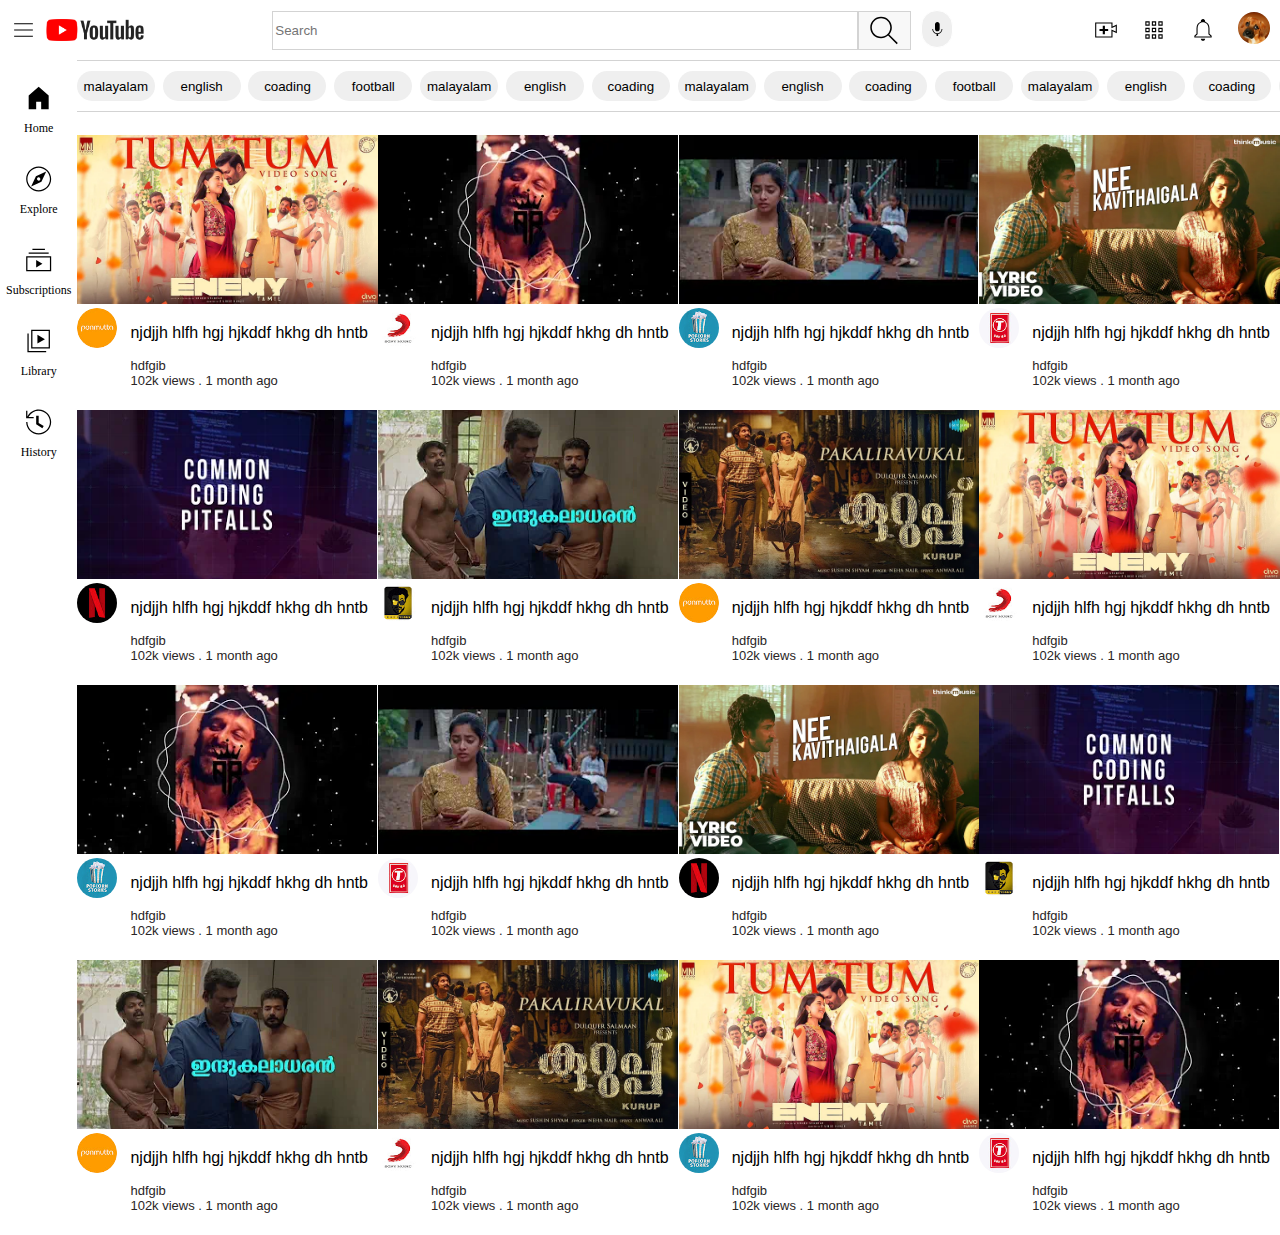
<file: index.html>
<!DOCTYPE html>
<html lang="en">
<head>
    <meta charset="UTF-8">
    <meta http-equiv="X-UA-Compatible" content="IE=edge">
    <meta name="viewport" content="width=device-width, initial-scale=1.0">
    <title>You Tube</title>
    <link rel="stylesheet" href="style.css">
    <link href="https://fonts.googleapis.com/icon?family=Material+Icons"
      rel="stylesheet">
      <link rel="shortcut icon" type="image/x-icon" href="logo.png" />
</head>
<body>
    <div class="container">
        <div class="navebar">
            <div class="nav-div-1">
                <yt-icon id="guide-icon" icon="yt-icons:menu" class="style-scope ytd-masthead"><svg viewBox="0 0 24 24" preserveAspectRatio="xMidYMid meet" focusable="false" class="style-scope yt-icon" style="pointer-events: none; display: block; width: 100%; height: 25px;"><g class="style-scope yt-icon"><path d="M21,6H3V5h18V6z M21,11H3v1h18V11z M21,17H3v1h18V17z" class="style-scope yt-icon"></path></g></svg><!--css-build:shady--></yt-icon>
                <img src="img/YouTube_Logo_2017.svg.png" alt="logo">
            </div>
            <div class="nav-div-space">

            </div>
            <div class="nav-div-2">
                <input type="text" placeholder="Search">
                
            </div>
            <div class="nav-div-sea-icn">
                <yt-icon class="style-scope ytd-searchbox"><svg viewBox="0 0 24 24" preserveAspectRatio="xMidYMid meet" focusable="false" class="style-scope yt-icon" style="pointer-events: none; display: block; width: 100%; height: 100%;"><g class="style-scope yt-icon"><path d="M20.87,20.17l-5.59-5.59C16.35,13.35,17,11.75,17,10c0-3.87-3.13-7-7-7s-7,3.13-7,7s3.13,7,7,7c1.75,0,3.35-0.65,4.58-1.71 l5.59,5.59L20.87,20.17z M10,16c-3.31,0-6-2.69-6-6s2.69-6,6-6s6,2.69,6,6S13.31,16,10,16z" class="style-scope yt-icon"></path></g></svg><!--css-build:shady--></yt-icon>
                
                
            </div>
            <div class="nav-div-mic">
            <button><yt-icon class="style-scope ytd-button-renderer"><svg viewBox="0 0 24 24" preserveAspectRatio="xMidYMid meet" focusable="false" class="style-scope yt-icon" style="pointer-events: none; display: block; width: 100%; height: 100%;"><g class="style-scope yt-icon"><path d="M12 3C10.34 3 9 4.37 9 6.07V11.93C9 13.63 10.34 15 12 15C13.66 15 15 13.63 15 11.93V6.07C15 4.37 13.66 3 12 3ZM18.5 12H17.5C17.5 15.03 15.03 17.5 12 17.5C8.97 17.5 6.5 15.03 6.5 12H5.5C5.5 15.24 7.89 17.93 11 18.41V21H13V18.41C16.11 17.93 18.5 15.24 18.5 12Z" class="style-scope yt-icon"></path></g></svg><!--css-build:shady--></yt-icon>
                </span> </button>
            </div>
            <div class="nav-div-space">

            </div>
            <div class="nav-div-end-icons">
                <div class="menus">
                    <yt-icon class="style-scope ytd-topbar-menu-button-renderer"><svg viewBox="0 0 24 24" preserveAspectRatio="xMidYMid meet" focusable="false" class="style-scope yt-icon" style="pointer-events: none; display: block; width: 100%; height: 26px;"><g class="style-scope yt-icon"><path d="M14,13h-3v3H9v-3H6v-2h3V8h2v3h3V13z M17,6H3v12h14v-6.39l4,1.83V8.56l-4,1.83V6 M18,5v3.83L22,7v8l-4-1.83V19H2V5H18L18,5 z" class="style-scope yt-icon"></path></g></svg><!--css-build:shady--></yt-icon>
                </div>
                <div class="menus">
                <yt-icon class="style-scope ytd-topbar-menu-button-renderer"><svg viewBox="0 0 24 24" preserveAspectRatio="xMidYMid meet" focusable="false" class="style-scope yt-icon" style="pointer-events: none; display: block; width: 100%; height: 26px;"><g class="style-scope yt-icon"><path d="M16,4v4h4V4H16z M19,7h-2V5h2V7z M16,10v4h4v-4H16z M19,13h-2v-2h2V13z M10,4v4h4V4H10z M13,7h-2V5h2V7z M10,10v4h4v-4H10z M13,13h-2v-2h2V13z M16,16v4h4v-4H16z M19,19h-2v-2h2V19z M10,16v4h4v-4H10z M13,19h-2v-2h2V19z M4,4v4h4V4H4z M7,7H5V5h2V7z M4,10 v4h4v-4H4z M7,13H5v-2h2V13z M4,16v4h4v-4H4z M7,19H5v-2h2V19z" class="style-scope yt-icon"></path></g></svg><!--css-build:shady--></yt-icon>
                </div>
                <div class="menus">
                    <yt-icon class="style-scope ytd-notification-topbar-button-renderer"><svg viewBox="0 0 24 24" preserveAspectRatio="xMidYMid meet" focusable="false" class="style-scope yt-icon" style="pointer-events: none; display: block; width: 100%; height: 26px;"><g class="style-scope yt-icon"><path d="M10,20h4c0,1.1-0.9,2-2,2S10,21.1,10,20z M20,17.35V19H4v-1.65l2-1.88v-5.15c0-2.92,1.56-5.22,4-5.98V3.96 c0-1.42,1.49-2.5,2.99-1.76C13.64,2.52,14,3.23,14,3.96l0,0.39c2.44,0.75,4,3.06,4,5.98v5.15L20,17.35z M19,17.77l-2-1.88v-5.47 c0-2.47-1.19-4.36-3.13-5.1c-1.26-0.53-2.64-0.5-3.84,0.03C8.15,6.11,7,7.99,7,10.42v5.47l-2,1.88V18h14V17.77z" class="style-scope yt-icon"></path></g></svg><!--css-build:shady--></yt-icon>
                    

                </div>
            </div>
                <div class="menus">
                    <img src="img/600px-PuppyDogEyes.jpg" alt="">
                </div>

            
            </div>
       
           

















        </div> 
        <div class="con1">
            <div class="body-1">
                <table>
                    <tr>
                        <td>
                   <yt-icon id="icon" class="guide-icon style-scope ytd-mini-guide-entry-renderer"><svg viewBox="0 0 24 24" preserveAspectRatio="xMidYMid meet" focusable="false" class="style-scope yt-icon" style="pointer-events: none; display: block; width: 100%; height: 30px;"><g class="style-scope yt-icon"><path d="M4,10V21h6V15h4v6h6V10L12,3Z" class="style-scope yt-icon"></path></g></svg><!--css-build:shady--></yt-icon>
                        </td>
                </tr>
                <tr><td></td></tr>
                <tr><td>   Home</td></tr>
                <tr><td></td></tr>
                <tr><td></td></tr>
                <tr><td></td></tr>
                <tr><td></td></tr>
                <tr><td></td></tr>
                <tr><td></td></tr>
                <tr><td><yt-icon id="icon" class="guide-icon style-scope ytd-mini-guide-entry-renderer"><svg viewBox="0 0 24 24" preserveAspectRatio="xMidYMid meet" focusable="false" class="style-scope yt-icon" style="pointer-events: none; display: block; width: 100%; height: 30px;"><g class="style-scope yt-icon"><path d="M9.8,9.8l-3.83,8.23l8.23-3.83l3.83-8.23L9.8,9.8z M13.08,12.77c-0.21,0.29-0.51,0.48-0.86,0.54 c-0.07,0.01-0.15,0.02-0.22,0.02c-0.28,0-0.54-0.08-0.77-0.25c-0.29-0.21-0.48-0.51-0.54-0.86c-0.06-0.35,0.02-0.71,0.23-0.99 c0.21-0.29,0.51-0.48,0.86-0.54c0.35-0.06,0.7,0.02,0.99,0.23c0.29,0.21,0.48,0.51,0.54,0.86C13.37,12.13,13.29,12.48,13.08,12.77z M12,3c4.96,0,9,4.04,9,9s-4.04,9-9,9s-9-4.04-9-9S7.04,3,12,3 M12,2C6.48,2,2,6.48,2,12s4.48,10,10,10s10-4.48,10-10S17.52,2,12,2 L12,2z" class="style-scope yt-icon"></path></g></svg><!--css-build:shady--></yt-icon></td></tr>
                <tr><td></td></tr>
                <tr><td>   Explore</td></tr>
                <tr><td></td></tr>
                <tr><td></td></tr>
                <tr><td></td></tr>
                <tr><td></td></tr>
                <tr><td></td></tr>
                <tr><td></td></tr>
                <tr><td><yt-icon id="icon" class="guide-icon style-scope ytd-mini-guide-entry-renderer"><svg viewBox="0 0 24 24" preserveAspectRatio="xMidYMid meet" focusable="false" class="style-scope yt-icon" style="pointer-events: none; display: block; width: 100%; height:  30px;"><g class="style-scope yt-icon"><path d="M10,18v-6l5,3L10,18z M17,3H7v1h10V3z M20,6H4v1h16V6z M22,9H2v12h20V9z M3,10h18v10H3V10z" class="style-scope yt-icon"></path></g></svg><!--css-build:shady--></yt-icon></td></tr>
                <tr><td></td></tr>
                <tr><td>   Subscriptions</td></tr>
                <tr><td></td></tr>
                <tr><td></td></tr>
                <tr><td></td></tr>
                <tr><td></td></tr>
                <tr><td></td></tr>
                <tr><td></td></tr>
                <tr><td><yt-icon id="icon" class="guide-icon style-scope ytd-mini-guide-entry-renderer"><svg viewBox="0 0 24 24" preserveAspectRatio="xMidYMid meet" focusable="false" class="style-scope yt-icon" style="pointer-events: none; display: block; width: 100%; height: 30px;"><g class="style-scope yt-icon"><path d="M11,7l6,3.5L11,14V7L11,7z M18,20H4V6H3v15h15V20z M21,18H6V3h15V18z M7,17h13V4H7V17z" class="style-scope yt-icon"></path></g></svg><!--css-build:shady--></yt-icon></td></tr>
                <tr><td></td></tr>
                <tr><td>   Library</td></tr>
                <tr><td></td></tr>
                <tr><td></td></tr>
                <tr><td></td></tr>
                <tr><td></td></tr>
                <tr><td></td></tr>
                <tr><td></td></tr>
                <tr><td><yt-icon id="icon" class="guide-icon style-scope ytd-mini-guide-entry-renderer"><svg viewBox="0 0 24 24" preserveAspectRatio="xMidYMid meet" focusable="false" class="style-scope yt-icon" style="pointer-events: none; display: block; width: 100%; height: 30px;"><g class="style-scope yt-icon"><path d="M14.97,16.95L10,13.87V7h2v5.76l4.03,2.49L14.97,16.95z M22,12c0,5.51-4.49,10-10,10S2,17.51,2,12h1c0,4.96,4.04,9,9,9 s9-4.04,9-9s-4.04-9-9-9C8.81,3,5.92,4.64,4.28,7.38C4.17,7.56,4.06,7.75,3.97,7.94C3.96,7.96,3.95,7.98,3.94,8H8v1H1.96V3h1v4.74 C3,7.65,3.03,7.57,3.07,7.49C3.18,7.27,3.3,7.07,3.42,6.86C5.22,3.86,8.51,2,12,2C17.51,2,22,6.49,22,12z" class="style-scope yt-icon"></path></g></svg><!--css-build:shady--></yt-icon></td></tr>
                <tr><td></td></tr>
                <tr><td>   History</td></tr>
                </table>


            </div>
            <div class="body-2">
                <div class="nav1">
                    <div class="x"><button>malayalam</button></div>
                    <div class="x"><button>english</button></div>
                    <div class="x"> <button>coading</button></div>
                    <div class="x"><button>football</button></div>
                    <div class="x"><button>malayalam</button></div>
                    <div class="x"><button>english</button></div>
                    <div class="x"> <button>coading</button></div>
                    <div class="x"><button>malayalam</button></div>
                    <div class="x"><button>english</button></div>
                    <div class="x"> <button>coading</button></div>
                    <div class="x"><button>football</button></div>
                    <div class="x"><button>malayalam</button></div>
                    <div class="x"><button>english</button></div>
                    <div class="x"> <button>coading</button></div>
                    <div class="x"><button>malayalam</button></div>
                    
                </div>
                <div class="body-col">
                    <div class="row">
                        <div class="r1">
                            <img src="img/t1.webp" alt="img">
                            <div class="data">
                                <div class="dp">
                                    <img src="img/dp1.jpg" alt="img">

                                </div>
                                <div class="text">
                                    <div class="title">
                                        <p class="ti">njdjjh hlfh hgj hjkddf  hkhg dh hntb</p><p class="ch">hdfgib <br>
                                            102k views . 1 month ago</p>
                                    </div>

                                </div>
                            </div>

                        </div>
                        <div class="r1">
                            <img src="img/t2.webp" alt="img">
                            <div class="data">
                                <div class="dp">
                                    <img src="img/dp2.jpg" alt="img">

                                </div>
                                <div class="text">
                                    <div class="title">
                                        <p class="ti">njdjjh hlfh hgj hjkddf  hkhg dh hntb</p><p class="ch">hdfgib <br>
                                            102k views . 1 month ago</p>
                                    </div>

                                </div>
                            </div>
                            
                            
                        </div>
                        <div class="r1">
                            <img src="img/t3.webp" alt="img">
                            <div class="data">
                                <div class="dp">
                                    <img src="img/dp3.jpg" alt="img">

                                </div>
                                <div class="text">
                                    <div class="title">
                                        <p class="ti">njdjjh hlfh hgj hjkddf  hkhg dh hntb</p><p class="ch">hdfgib <br>
                                            102k views . 1 month ago</p>
                                    </div>

                                </div>
                            </div>
                           
                            
                        </div>
                        <div class="r1">
                            <img src="img/t4.webp" alt="img">
                            <div class="data">
                                <div class="dp">
                                    <img src="img/dp4.jpg" alt="img">

                                </div>
                                <div class="text">
                                    <div class="title">
                                        <p class="ti">njdjjh hlfh hgj hjkddf  hkhg dh hntb</p><p class="ch">hdfgib <br>
                                            102k views . 1 month ago</p>
                                    </div>

                                </div>
                            </div>
                            
                            
                        </div>
                        

                    </div>
                    <div class="row">
                        
                        <div class="r1">
                            <img src="img/t5.webp" alt="img">
                            <div class="data">
                                <div class="dp">
                                    <img src="img/dp5.jpg" alt="img">

                                </div>
                                <div class="text">
                                    <div class="title">
                                        <p class="ti">njdjjh hlfh hgj hjkddf  hkhg dh hntb</p><p class="ch">hdfgib <br>
                                            102k views . 1 month ago</p>
                                    </div>

                                </div>
                            </div>
                            
                        </div>
                        <div class="r1">
                            <img src="img/t6.webp" alt="img">
                            <div class="data">
                                <div class="dp">
                                    <img src="img/dp6.jpg" alt="img">

                                </div>
                                <div class="text">
                                    <div class="title">
                                        <p class="ti">njdjjh hlfh hgj hjkddf  hkhg dh hntb</p><p class="ch">hdfgib <br>
                                            102k views . 1 month ago</p>
                                    </div>

                                </div>
                            </div>
                            
                        </div>
                        <div class="r1">
                            <img src="img/t7.webp" alt="img">
                            <div class="data">
                                <div class="dp">
                                    <img src="img/dp1.jpg" alt="img">

                                </div>
                                <div class="text">
                                    <div class="title">
                                        <p class="ti">njdjjh hlfh hgj hjkddf  hkhg dh hntb</p><p class="ch">hdfgib <br>
                                            102k views . 1 month ago</p>
                                    </div>

                                </div>
                            </div>
                            
                            
                        </div>
                        <div class="r1">
                            <img src="img/t1.webp" alt="img">
                            <div class="data">
                                <div class="dp">
                                    <img src="img/dp2.jpg" alt="img">

                                </div>
                                <div class="text">
                                    <div class="title">
                                        <p class="ti">njdjjh hlfh hgj hjkddf  hkhg dh hntb</p><p class="ch">hdfgib <br>
                                            102k views . 1 month ago</p>
                                    </div>

                                </div>
                            </div>
                            
                            
                        </div>

                    </div>
                    <div class="row">
                        <div class="r1">
                            <img src="img/t2.webp" alt="img">
                            <div class="data">
                                <div class="dp">
                                    <img src="img/dp3.jpg" alt="img">

                                </div>
                                <div class="text">
                                    <div class="title">
                                        <p class="ti">njdjjh hlfh hgj hjkddf  hkhg dh hntb</p><p class="ch">hdfgib <br>
                                            102k views . 1 month ago</p>
                                    </div>

                                </div>
                            </div>
                           
                            

                        </div>
                        <div class="r1">
                            <img src="img/t3.webp" alt="img">
                            <div class="data">
                                <div class="dp">
                                    <img src="img/dp4.jpg" alt="img">

                                </div>
                                <div class="text">
                                    <div class="title">
                                        <p class="ti">njdjjh hlfh hgj hjkddf  hkhg dh hntb</p><p class="ch">hdfgib <br>
                                            102k views . 1 month ago</p>
                                    </div>

                                </div>
                            </div>
                           
                                
                            
                        </div>
                        <div class="r1">
                            <img src="img/t4.webp" alt="img">
                            <div class="data">
                                <div class="dp">
                                    <img src="img/dp5.jpg" alt="img">

                                </div>
                                <div class="text">
                                    <div class="title">
                                        <p class="ti">njdjjh hlfh hgj hjkddf  hkhg dh hntb</p><p class="ch">hdfgib <br>
                                            102k views . 1 month ago</p>
                                    </div>

                                </div>
                            </div>
                           
                                
                            
                        </div>
                        <div class="r1">
                            <img src="img/t5.webp" alt="img">
                            <div class="data">
                                <div class="dp">
                                    <img src="img/dp6.jpg" alt="img">

                                </div>
                                <div class="text">
                                    <div class="title">
                                        <p class="ti">njdjjh hlfh hgj hjkddf  hkhg dh hntb</p><p class="ch">hdfgib <br>
                                            102k views . 1 month ago</p>
                                    </div>

                                </div>
                            </div>
                           
                                
                            
                        </div>

                    </div>
                    <div class="row">
                        <div class="r1">
                            <img src="img/t6.webp" alt="img">
                            <div class="data">
                                <div class="dp">
                                    <img src="img/dp1.jpg" alt="img">

                                </div>
                                <div class="text">
                                    <div class="title">
                                        <p class="ti">njdjjh hlfh hgj hjkddf  hkhg dh hntb</p><p class="ch">hdfgib <br>
                                            102k views . 1 month ago</p>
                                    </div>

                                </div>
                            </div>
                            
                            

                        </div>
                        <div class="r1">
                            <img src="img/t7.webp" alt="img">
                            <div class="data">
                                <div class="dp">
                                    <img src="img/dp2.jpg" alt="img">

                                </div>
                                <div class="text">
                                    <div class="title">
                                        <p class="ti">njdjjh hlfh hgj hjkddf  hkhg dh hntb</p><p class="ch">hdfgib <br>
                                            102k views . 1 month ago</p>
                                    </div>

                                </div>
                            </div>
                            
                        </div>
                        <div class="r1">
                            <img src="img/t1.webp" alt="img">
                            <div class="data">
                                <div class="dp">
                                    <img src="img/dp3.jpg" alt="img">

                                </div>
                                <div class="text">
                                    <div class="title">
                                        <p class="ti">njdjjh hlfh hgj hjkddf  hkhg dh hntb</p><p class="ch">hdfgib <br>
                                            102k views . 1 month ago</p>
                                    </div>

                                </div>
                            </div>
                            
                            
                        </div>
                        <div class="r1">
                            <img src="img/t2.webp" alt="img">
                            <div class="data">
                                <div class="dp">
                                    <img src="img/dp4.jpg" alt="img">

                                </div>
                                <div class="text">
                                    <div class="title">
                                        <p class="ti">njdjjh hlfh hgj hjkddf  hkhg dh hntb</p><p class="ch">hdfgib <br>
                                            102k views . 1 month ago</p>
                                    </div>

                                </div>
                            </div>
                            
                                
                            
                        </div>

                    </div>
                </div>

            </div>
        </div>





        
    </div>
</body>  
</html>
</file>
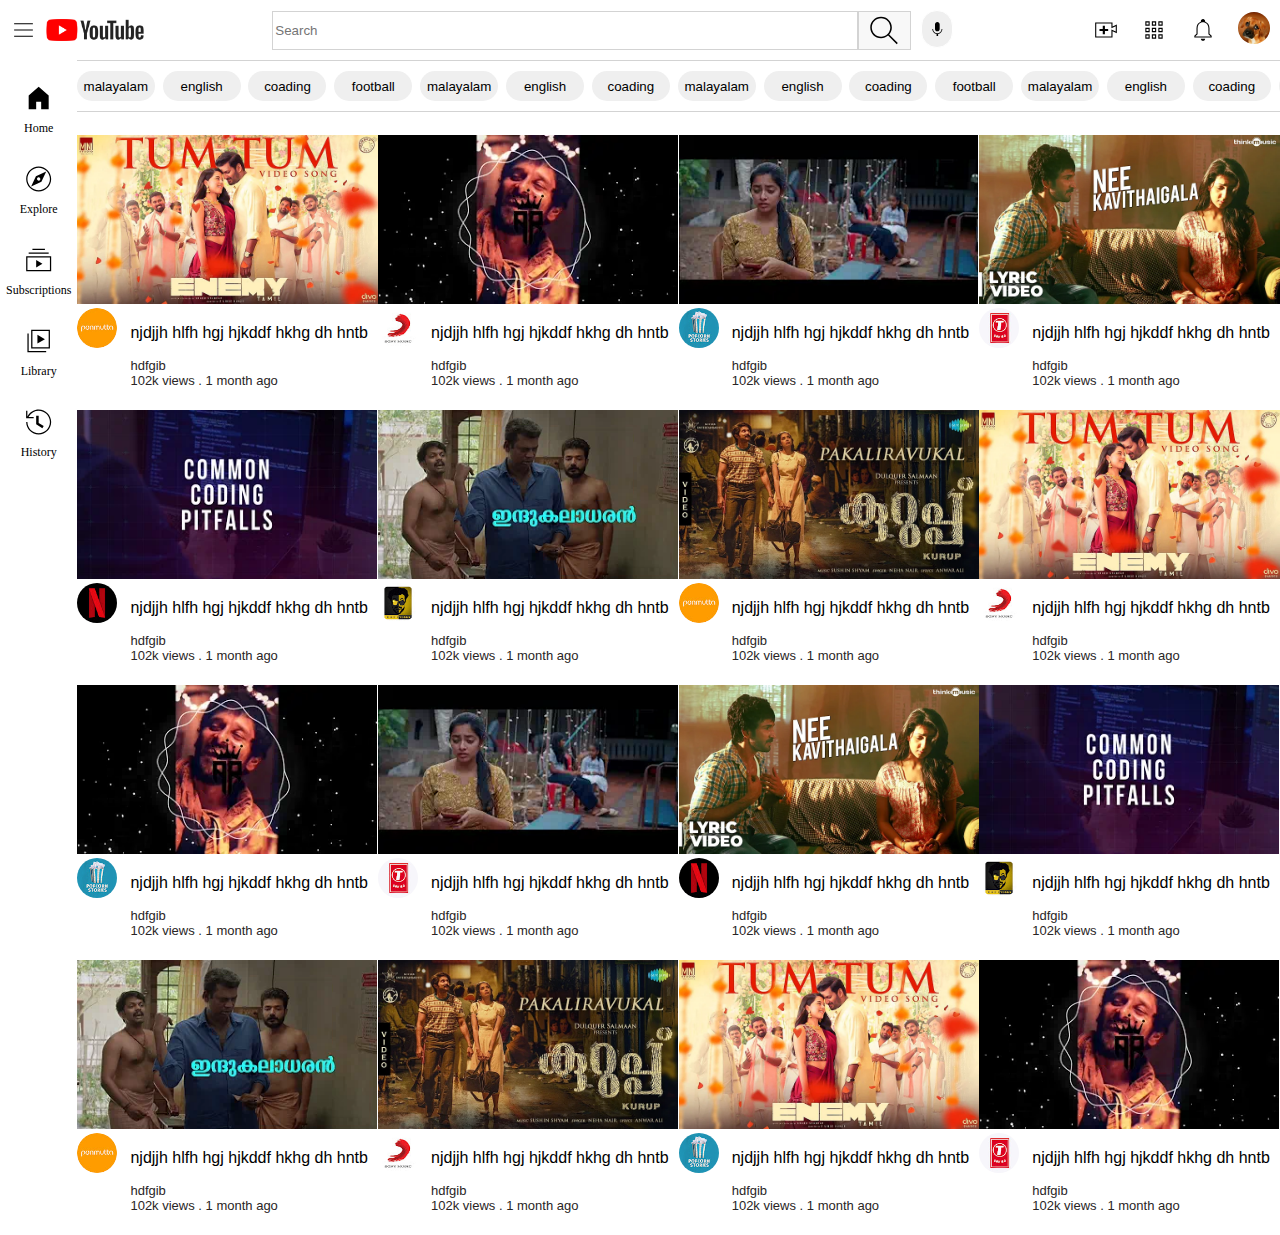
<file: youtube-1/index.html>
<!DOCTYPE html>
<html lang="en">
<head>
    <meta charset="UTF-8">
    <meta http-equiv="X-UA-Compatible" content="IE=edge">
    <meta name="viewport" content="width=device-width, initial-scale=1.0">
    <title>You Tube</title>
    <link rel="stylesheet" href="style.css">
    <link href="https://fonts.googleapis.com/icon?family=Material+Icons"
      rel="stylesheet">
      <link rel="shortcut icon" type="image/x-icon" href="logo.png" />
</head>
<body>
    <div class="container">
        <div class="navebar">
            <div class="nav-div-1">
                <yt-icon id="guide-icon" icon="yt-icons:menu" class="style-scope ytd-masthead"><svg viewBox="0 0 24 24" preserveAspectRatio="xMidYMid meet" focusable="false" class="style-scope yt-icon" style="pointer-events: none; display: block; width: 100%; height: 25px;"><g class="style-scope yt-icon"><path d="M21,6H3V5h18V6z M21,11H3v1h18V11z M21,17H3v1h18V17z" class="style-scope yt-icon"></path></g></svg><!--css-build:shady--></yt-icon>
                <img src="img/YouTube_Logo_2017.svg.png" alt="logo">
            </div>
            <div class="nav-div-space">

            </div>
            <div class="nav-div-2">
                <input type="text" placeholder="Search">
                
            </div>
            <div class="nav-div-sea-icn">
                <yt-icon class="style-scope ytd-searchbox"><svg viewBox="0 0 24 24" preserveAspectRatio="xMidYMid meet" focusable="false" class="style-scope yt-icon" style="pointer-events: none; display: block; width: 100%; height: 100%;"><g class="style-scope yt-icon"><path d="M20.87,20.17l-5.59-5.59C16.35,13.35,17,11.75,17,10c0-3.87-3.13-7-7-7s-7,3.13-7,7s3.13,7,7,7c1.75,0,3.35-0.65,4.58-1.71 l5.59,5.59L20.87,20.17z M10,16c-3.31,0-6-2.69-6-6s2.69-6,6-6s6,2.69,6,6S13.31,16,10,16z" class="style-scope yt-icon"></path></g></svg><!--css-build:shady--></yt-icon>
                
                
            </div>
            <div class="nav-div-mic">
            <button><yt-icon class="style-scope ytd-button-renderer"><svg viewBox="0 0 24 24" preserveAspectRatio="xMidYMid meet" focusable="false" class="style-scope yt-icon" style="pointer-events: none; display: block; width: 100%; height: 100%;"><g class="style-scope yt-icon"><path d="M12 3C10.34 3 9 4.37 9 6.07V11.93C9 13.63 10.34 15 12 15C13.66 15 15 13.63 15 11.93V6.07C15 4.37 13.66 3 12 3ZM18.5 12H17.5C17.5 15.03 15.03 17.5 12 17.5C8.97 17.5 6.5 15.03 6.5 12H5.5C5.5 15.24 7.89 17.93 11 18.41V21H13V18.41C16.11 17.93 18.5 15.24 18.5 12Z" class="style-scope yt-icon"></path></g></svg><!--css-build:shady--></yt-icon>
                </span> </button>
            </div>
            <div class="nav-div-space">

            </div>
            <div class="nav-div-end-icons">
                <div class="menus">
                    <yt-icon class="style-scope ytd-topbar-menu-button-renderer"><svg viewBox="0 0 24 24" preserveAspectRatio="xMidYMid meet" focusable="false" class="style-scope yt-icon" style="pointer-events: none; display: block; width: 100%; height: 26px;"><g class="style-scope yt-icon"><path d="M14,13h-3v3H9v-3H6v-2h3V8h2v3h3V13z M17,6H3v12h14v-6.39l4,1.83V8.56l-4,1.83V6 M18,5v3.83L22,7v8l-4-1.83V19H2V5H18L18,5 z" class="style-scope yt-icon"></path></g></svg><!--css-build:shady--></yt-icon>
                </div>
                <div class="menus">
                <yt-icon class="style-scope ytd-topbar-menu-button-renderer"><svg viewBox="0 0 24 24" preserveAspectRatio="xMidYMid meet" focusable="false" class="style-scope yt-icon" style="pointer-events: none; display: block; width: 100%; height: 26px;"><g class="style-scope yt-icon"><path d="M16,4v4h4V4H16z M19,7h-2V5h2V7z M16,10v4h4v-4H16z M19,13h-2v-2h2V13z M10,4v4h4V4H10z M13,7h-2V5h2V7z M10,10v4h4v-4H10z M13,13h-2v-2h2V13z M16,16v4h4v-4H16z M19,19h-2v-2h2V19z M10,16v4h4v-4H10z M13,19h-2v-2h2V19z M4,4v4h4V4H4z M7,7H5V5h2V7z M4,10 v4h4v-4H4z M7,13H5v-2h2V13z M4,16v4h4v-4H4z M7,19H5v-2h2V19z" class="style-scope yt-icon"></path></g></svg><!--css-build:shady--></yt-icon>
                </div>
                <div class="menus">
                    <yt-icon class="style-scope ytd-notification-topbar-button-renderer"><svg viewBox="0 0 24 24" preserveAspectRatio="xMidYMid meet" focusable="false" class="style-scope yt-icon" style="pointer-events: none; display: block; width: 100%; height: 26px;"><g class="style-scope yt-icon"><path d="M10,20h4c0,1.1-0.9,2-2,2S10,21.1,10,20z M20,17.35V19H4v-1.65l2-1.88v-5.15c0-2.92,1.56-5.22,4-5.98V3.96 c0-1.42,1.49-2.5,2.99-1.76C13.64,2.52,14,3.23,14,3.96l0,0.39c2.44,0.75,4,3.06,4,5.98v5.15L20,17.35z M19,17.77l-2-1.88v-5.47 c0-2.47-1.19-4.36-3.13-5.1c-1.26-0.53-2.64-0.5-3.84,0.03C8.15,6.11,7,7.99,7,10.42v5.47l-2,1.88V18h14V17.77z" class="style-scope yt-icon"></path></g></svg><!--css-build:shady--></yt-icon>
                    

                </div>
            </div>
                <div class="menus">
                    <img src="img/600px-PuppyDogEyes.jpg" alt="">
                </div>

            
            </div>
       
           

















        </div> 
        <div class="con1">
            <div class="body-1">
                <table>
                    <tr>
                        <td>
                   <yt-icon id="icon" class="guide-icon style-scope ytd-mini-guide-entry-renderer"><svg viewBox="0 0 24 24" preserveAspectRatio="xMidYMid meet" focusable="false" class="style-scope yt-icon" style="pointer-events: none; display: block; width: 100%; height: 30px;"><g class="style-scope yt-icon"><path d="M4,10V21h6V15h4v6h6V10L12,3Z" class="style-scope yt-icon"></path></g></svg><!--css-build:shady--></yt-icon>
                        </td>
                </tr>
                <tr><td></td></tr>
                <tr><td>   Home</td></tr>
                <tr><td></td></tr>
                <tr><td></td></tr>
                <tr><td></td></tr>
                <tr><td></td></tr>
                <tr><td></td></tr>
                <tr><td></td></tr>
                <tr><td><yt-icon id="icon" class="guide-icon style-scope ytd-mini-guide-entry-renderer"><svg viewBox="0 0 24 24" preserveAspectRatio="xMidYMid meet" focusable="false" class="style-scope yt-icon" style="pointer-events: none; display: block; width: 100%; height: 30px;"><g class="style-scope yt-icon"><path d="M9.8,9.8l-3.83,8.23l8.23-3.83l3.83-8.23L9.8,9.8z M13.08,12.77c-0.21,0.29-0.51,0.48-0.86,0.54 c-0.07,0.01-0.15,0.02-0.22,0.02c-0.28,0-0.54-0.08-0.77-0.25c-0.29-0.21-0.48-0.51-0.54-0.86c-0.06-0.35,0.02-0.71,0.23-0.99 c0.21-0.29,0.51-0.48,0.86-0.54c0.35-0.06,0.7,0.02,0.99,0.23c0.29,0.21,0.48,0.51,0.54,0.86C13.37,12.13,13.29,12.48,13.08,12.77z M12,3c4.96,0,9,4.04,9,9s-4.04,9-9,9s-9-4.04-9-9S7.04,3,12,3 M12,2C6.48,2,2,6.48,2,12s4.48,10,10,10s10-4.48,10-10S17.52,2,12,2 L12,2z" class="style-scope yt-icon"></path></g></svg><!--css-build:shady--></yt-icon></td></tr>
                <tr><td></td></tr>
                <tr><td>   Explore</td></tr>
                <tr><td></td></tr>
                <tr><td></td></tr>
                <tr><td></td></tr>
                <tr><td></td></tr>
                <tr><td></td></tr>
                <tr><td></td></tr>
                <tr><td><yt-icon id="icon" class="guide-icon style-scope ytd-mini-guide-entry-renderer"><svg viewBox="0 0 24 24" preserveAspectRatio="xMidYMid meet" focusable="false" class="style-scope yt-icon" style="pointer-events: none; display: block; width: 100%; height:  30px;"><g class="style-scope yt-icon"><path d="M10,18v-6l5,3L10,18z M17,3H7v1h10V3z M20,6H4v1h16V6z M22,9H2v12h20V9z M3,10h18v10H3V10z" class="style-scope yt-icon"></path></g></svg><!--css-build:shady--></yt-icon></td></tr>
                <tr><td></td></tr>
                <tr><td>   Subscriptions</td></tr>
                <tr><td></td></tr>
                <tr><td></td></tr>
                <tr><td></td></tr>
                <tr><td></td></tr>
                <tr><td></td></tr>
                <tr><td></td></tr>
                <tr><td><yt-icon id="icon" class="guide-icon style-scope ytd-mini-guide-entry-renderer"><svg viewBox="0 0 24 24" preserveAspectRatio="xMidYMid meet" focusable="false" class="style-scope yt-icon" style="pointer-events: none; display: block; width: 100%; height: 30px;"><g class="style-scope yt-icon"><path d="M11,7l6,3.5L11,14V7L11,7z M18,20H4V6H3v15h15V20z M21,18H6V3h15V18z M7,17h13V4H7V17z" class="style-scope yt-icon"></path></g></svg><!--css-build:shady--></yt-icon></td></tr>
                <tr><td></td></tr>
                <tr><td>   Library</td></tr>
                <tr><td></td></tr>
                <tr><td></td></tr>
                <tr><td></td></tr>
                <tr><td></td></tr>
                <tr><td></td></tr>
                <tr><td></td></tr>
                <tr><td><yt-icon id="icon" class="guide-icon style-scope ytd-mini-guide-entry-renderer"><svg viewBox="0 0 24 24" preserveAspectRatio="xMidYMid meet" focusable="false" class="style-scope yt-icon" style="pointer-events: none; display: block; width: 100%; height: 30px;"><g class="style-scope yt-icon"><path d="M14.97,16.95L10,13.87V7h2v5.76l4.03,2.49L14.97,16.95z M22,12c0,5.51-4.49,10-10,10S2,17.51,2,12h1c0,4.96,4.04,9,9,9 s9-4.04,9-9s-4.04-9-9-9C8.81,3,5.92,4.64,4.28,7.38C4.17,7.56,4.06,7.75,3.97,7.94C3.96,7.96,3.95,7.98,3.94,8H8v1H1.96V3h1v4.74 C3,7.65,3.03,7.57,3.07,7.49C3.18,7.27,3.3,7.07,3.42,6.86C5.22,3.86,8.51,2,12,2C17.51,2,22,6.49,22,12z" class="style-scope yt-icon"></path></g></svg><!--css-build:shady--></yt-icon></td></tr>
                <tr><td></td></tr>
                <tr><td>   History</td></tr>
                </table>


            </div>
            <div class="body-2">
                <div class="nav1">
                    <div class="x"><button>malayalam</button></div>
                    <div class="x"><button>english</button></div>
                    <div class="x"> <button>coading</button></div>
                    <div class="x"><button>football</button></div>
                    <div class="x"><button>malayalam</button></div>
                    <div class="x"><button>english</button></div>
                    <div class="x"> <button>coading</button></div>
                    <div class="x"><button>malayalam</button></div>
                    <div class="x"><button>english</button></div>
                    <div class="x"> <button>coading</button></div>
                    <div class="x"><button>football</button></div>
                    <div class="x"><button>malayalam</button></div>
                    <div class="x"><button>english</button></div>
                    <div class="x"> <button>coading</button></div>
                    <div class="x"><button>malayalam</button></div>
                    
                </div>
                <div class="body-col">
                    <div class="row">
                        <div class="r1">
                            <img src="img/t1.webp" alt="img">
                            <div class="data">
                                <div class="dp">
                                    <img src="img/dp1.jpg" alt="img">

                                </div>
                                <div class="text">
                                    <div class="title">
                                        <p class="ti">njdjjh hlfh hgj hjkddf  hkhg dh hntb</p><p class="ch">hdfgib <br>
                                            102k views . 1 month ago</p>
                                    </div>

                                </div>
                            </div>

                        </div>
                        <div class="r1">
                            <img src="img/t2.webp" alt="img">
                            <div class="data">
                                <div class="dp">
                                    <img src="img/dp2.jpg" alt="img">

                                </div>
                                <div class="text">
                                    <div class="title">
                                        <p class="ti">njdjjh hlfh hgj hjkddf  hkhg dh hntb</p><p class="ch">hdfgib <br>
                                            102k views . 1 month ago</p>
                                    </div>

                                </div>
                            </div>
                            
                            
                        </div>
                        <div class="r1">
                            <img src="img/t3.webp" alt="img">
                            <div class="data">
                                <div class="dp">
                                    <img src="img/dp3.jpg" alt="img">

                                </div>
                                <div class="text">
                                    <div class="title">
                                        <p class="ti">njdjjh hlfh hgj hjkddf  hkhg dh hntb</p><p class="ch">hdfgib <br>
                                            102k views . 1 month ago</p>
                                    </div>

                                </div>
                            </div>
                           
                            
                        </div>
                        <div class="r1">
                            <img src="img/t4.webp" alt="img">
                            <div class="data">
                                <div class="dp">
                                    <img src="img/dp4.jpg" alt="img">

                                </div>
                                <div class="text">
                                    <div class="title">
                                        <p class="ti">njdjjh hlfh hgj hjkddf  hkhg dh hntb</p><p class="ch">hdfgib <br>
                                            102k views . 1 month ago</p>
                                    </div>

                                </div>
                            </div>
                            
                            
                        </div>
                        

                    </div>
                    <div class="row">
                        
                        <div class="r1">
                            <img src="img/t5.webp" alt="img">
                            <div class="data">
                                <div class="dp">
                                    <img src="img/dp5.jpg" alt="img">

                                </div>
                                <div class="text">
                                    <div class="title">
                                        <p class="ti">njdjjh hlfh hgj hjkddf  hkhg dh hntb</p><p class="ch">hdfgib <br>
                                            102k views . 1 month ago</p>
                                    </div>

                                </div>
                            </div>
                            
                        </div>
                        <div class="r1">
                            <img src="img/t6.webp" alt="img">
                            <div class="data">
                                <div class="dp">
                                    <img src="img/dp6.jpg" alt="img">

                                </div>
                                <div class="text">
                                    <div class="title">
                                        <p class="ti">njdjjh hlfh hgj hjkddf  hkhg dh hntb</p><p class="ch">hdfgib <br>
                                            102k views . 1 month ago</p>
                                    </div>

                                </div>
                            </div>
                            
                        </div>
                        <div class="r1">
                            <img src="img/t7.webp" alt="img">
                            <div class="data">
                                <div class="dp">
                                    <img src="img/dp1.jpg" alt="img">

                                </div>
                                <div class="text">
                                    <div class="title">
                                        <p class="ti">njdjjh hlfh hgj hjkddf  hkhg dh hntb</p><p class="ch">hdfgib <br>
                                            102k views . 1 month ago</p>
                                    </div>

                                </div>
                            </div>
                            
                            
                        </div>
                        <div class="r1">
                            <img src="img/t1.webp" alt="img">
                            <div class="data">
                                <div class="dp">
                                    <img src="img/dp2.jpg" alt="img">

                                </div>
                                <div class="text">
                                    <div class="title">
                                        <p class="ti">njdjjh hlfh hgj hjkddf  hkhg dh hntb</p><p class="ch">hdfgib <br>
                                            102k views . 1 month ago</p>
                                    </div>

                                </div>
                            </div>
                            
                            
                        </div>

                    </div>
                    <div class="row">
                        <div class="r1">
                            <img src="img/t2.webp" alt="img">
                            <div class="data">
                                <div class="dp">
                                    <img src="img/dp3.jpg" alt="img">

                                </div>
                                <div class="text">
                                    <div class="title">
                                        <p class="ti">njdjjh hlfh hgj hjkddf  hkhg dh hntb</p><p class="ch">hdfgib <br>
                                            102k views . 1 month ago</p>
                                    </div>

                                </div>
                            </div>
                           
                            

                        </div>
                        <div class="r1">
                            <img src="img/t3.webp" alt="img">
                            <div class="data">
                                <div class="dp">
                                    <img src="img/dp4.jpg" alt="img">

                                </div>
                                <div class="text">
                                    <div class="title">
                                        <p class="ti">njdjjh hlfh hgj hjkddf  hkhg dh hntb</p><p class="ch">hdfgib <br>
                                            102k views . 1 month ago</p>
                                    </div>

                                </div>
                            </div>
                           
                                
                            
                        </div>
                        <div class="r1">
                            <img src="img/t4.webp" alt="img">
                            <div class="data">
                                <div class="dp">
                                    <img src="img/dp5.jpg" alt="img">

                                </div>
                                <div class="text">
                                    <div class="title">
                                        <p class="ti">njdjjh hlfh hgj hjkddf  hkhg dh hntb</p><p class="ch">hdfgib <br>
                                            102k views . 1 month ago</p>
                                    </div>

                                </div>
                            </div>
                           
                                
                            
                        </div>
                        <div class="r1">
                            <img src="img/t5.webp" alt="img">
                            <div class="data">
                                <div class="dp">
                                    <img src="img/dp6.jpg" alt="img">

                                </div>
                                <div class="text">
                                    <div class="title">
                                        <p class="ti">njdjjh hlfh hgj hjkddf  hkhg dh hntb</p><p class="ch">hdfgib <br>
                                            102k views . 1 month ago</p>
                                    </div>

                                </div>
                            </div>
                           
                                
                            
                        </div>

                    </div>
                    <div class="row">
                        <div class="r1">
                            <img src="img/t6.webp" alt="img">
                            <div class="data">
                                <div class="dp">
                                    <img src="img/dp1.jpg" alt="img">

                                </div>
                                <div class="text">
                                    <div class="title">
                                        <p class="ti">njdjjh hlfh hgj hjkddf  hkhg dh hntb</p><p class="ch">hdfgib <br>
                                            102k views . 1 month ago</p>
                                    </div>

                                </div>
                            </div>
                            
                            

                        </div>
                        <div class="r1">
                            <img src="img/t7.webp" alt="img">
                            <div class="data">
                                <div class="dp">
                                    <img src="img/dp2.jpg" alt="img">

                                </div>
                                <div class="text">
                                    <div class="title">
                                        <p class="ti">njdjjh hlfh hgj hjkddf  hkhg dh hntb</p><p class="ch">hdfgib <br>
                                            102k views . 1 month ago</p>
                                    </div>

                                </div>
                            </div>
                            
                        </div>
                        <div class="r1">
                            <img src="img/t1.webp" alt="img">
                            <div class="data">
                                <div class="dp">
                                    <img src="img/dp3.jpg" alt="img">

                                </div>
                                <div class="text">
                                    <div class="title">
                                        <p class="ti">njdjjh hlfh hgj hjkddf  hkhg dh hntb</p><p class="ch">hdfgib <br>
                                            102k views . 1 month ago</p>
                                    </div>

                                </div>
                            </div>
                            
                            
                        </div>
                        <div class="r1">
                            <img src="img/t2.webp" alt="img">
                            <div class="data">
                                <div class="dp">
                                    <img src="img/dp4.jpg" alt="img">

                                </div>
                                <div class="text">
                                    <div class="title">
                                        <p class="ti">njdjjh hlfh hgj hjkddf  hkhg dh hntb</p><p class="ch">hdfgib <br>
                                            102k views . 1 month ago</p>
                                    </div>

                                </div>
                            </div>
                            
                                
                            
                        </div>

                    </div>
                </div>

            </div>
        </div>





        
    </div>
</body>  
</html>
</file>
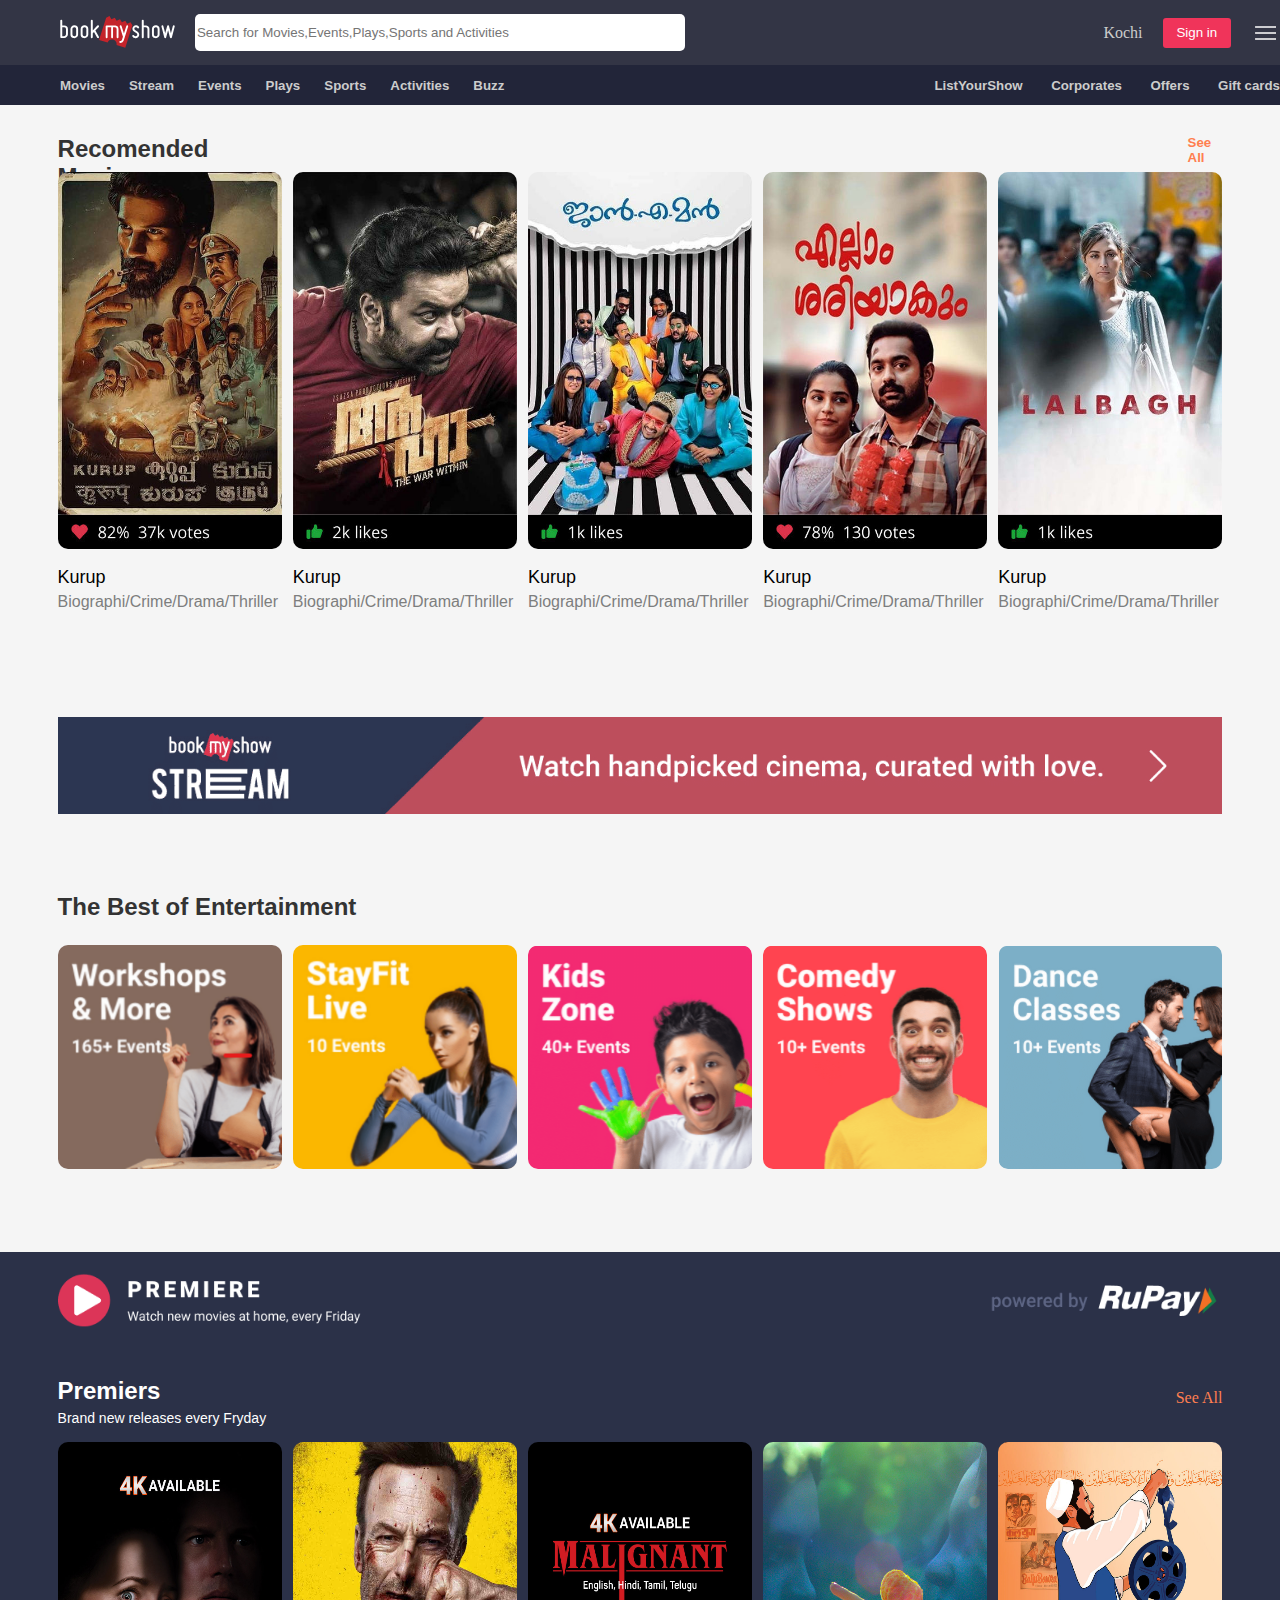
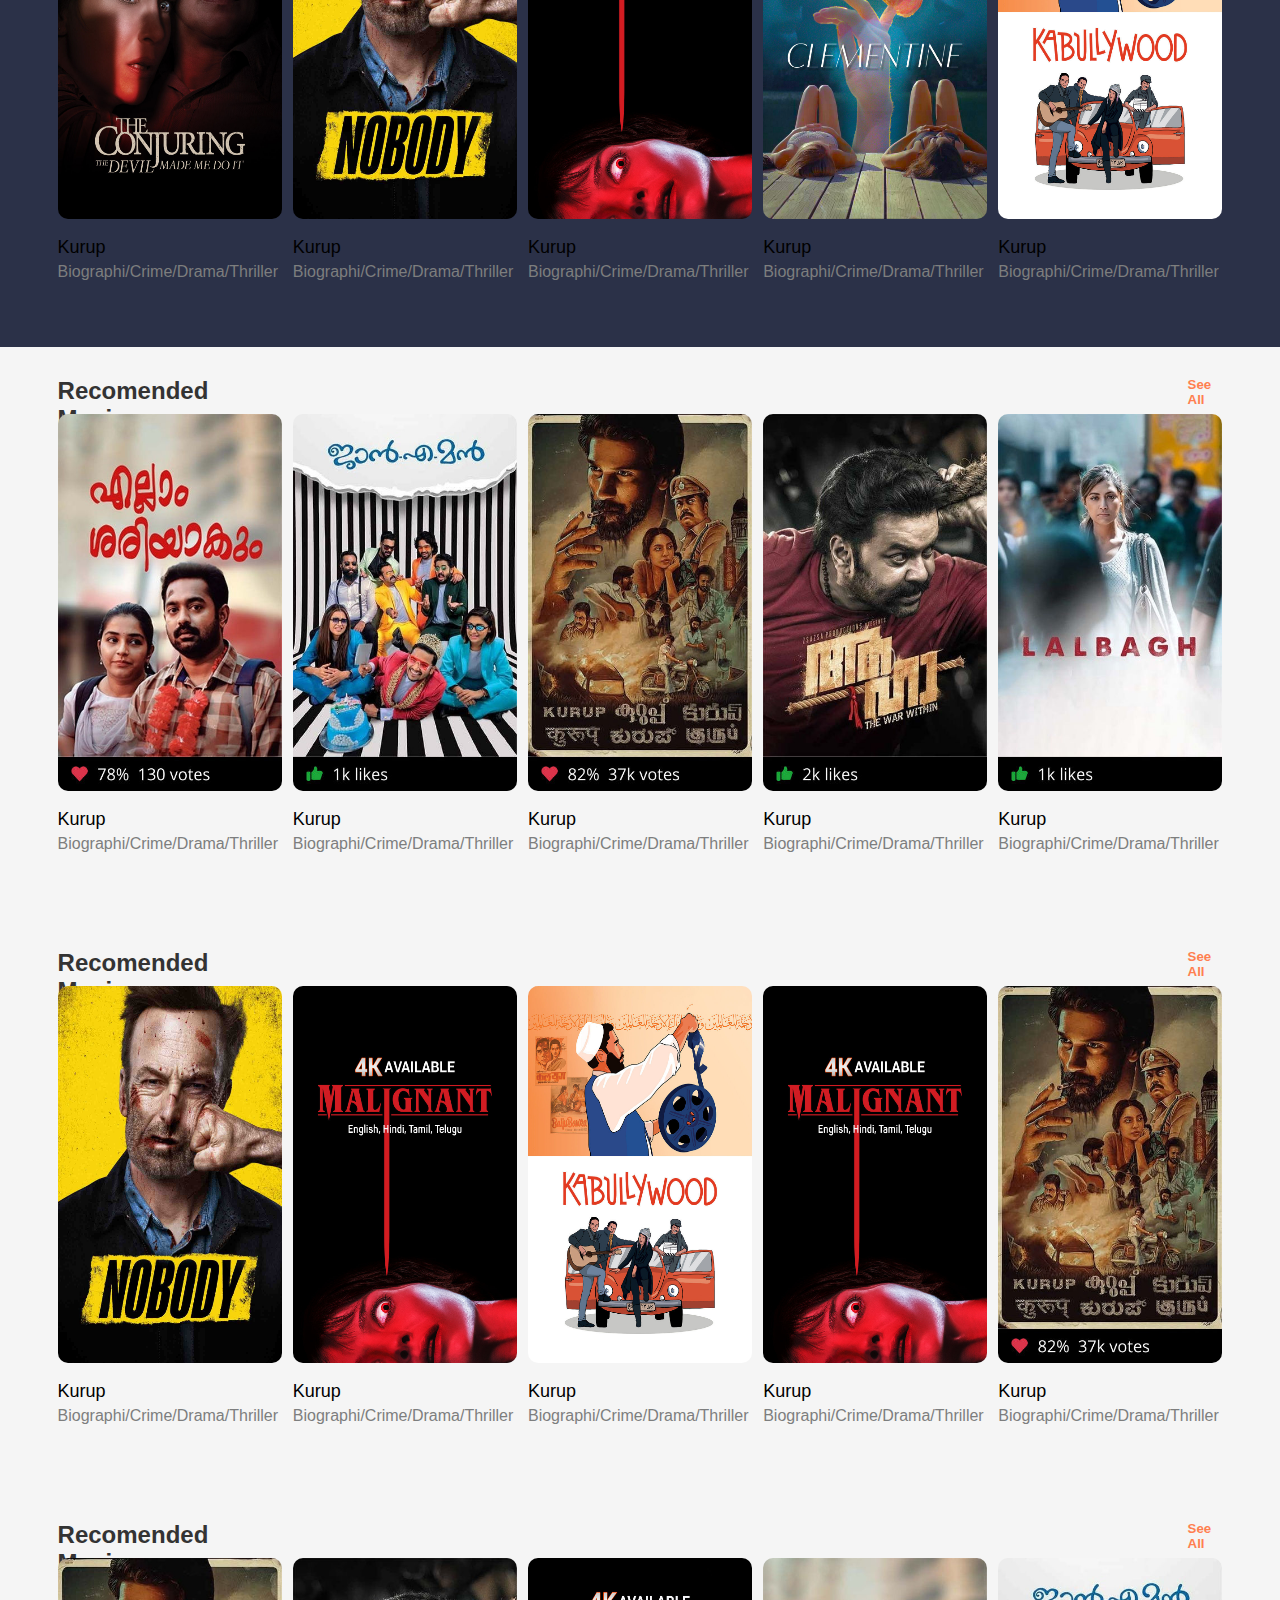
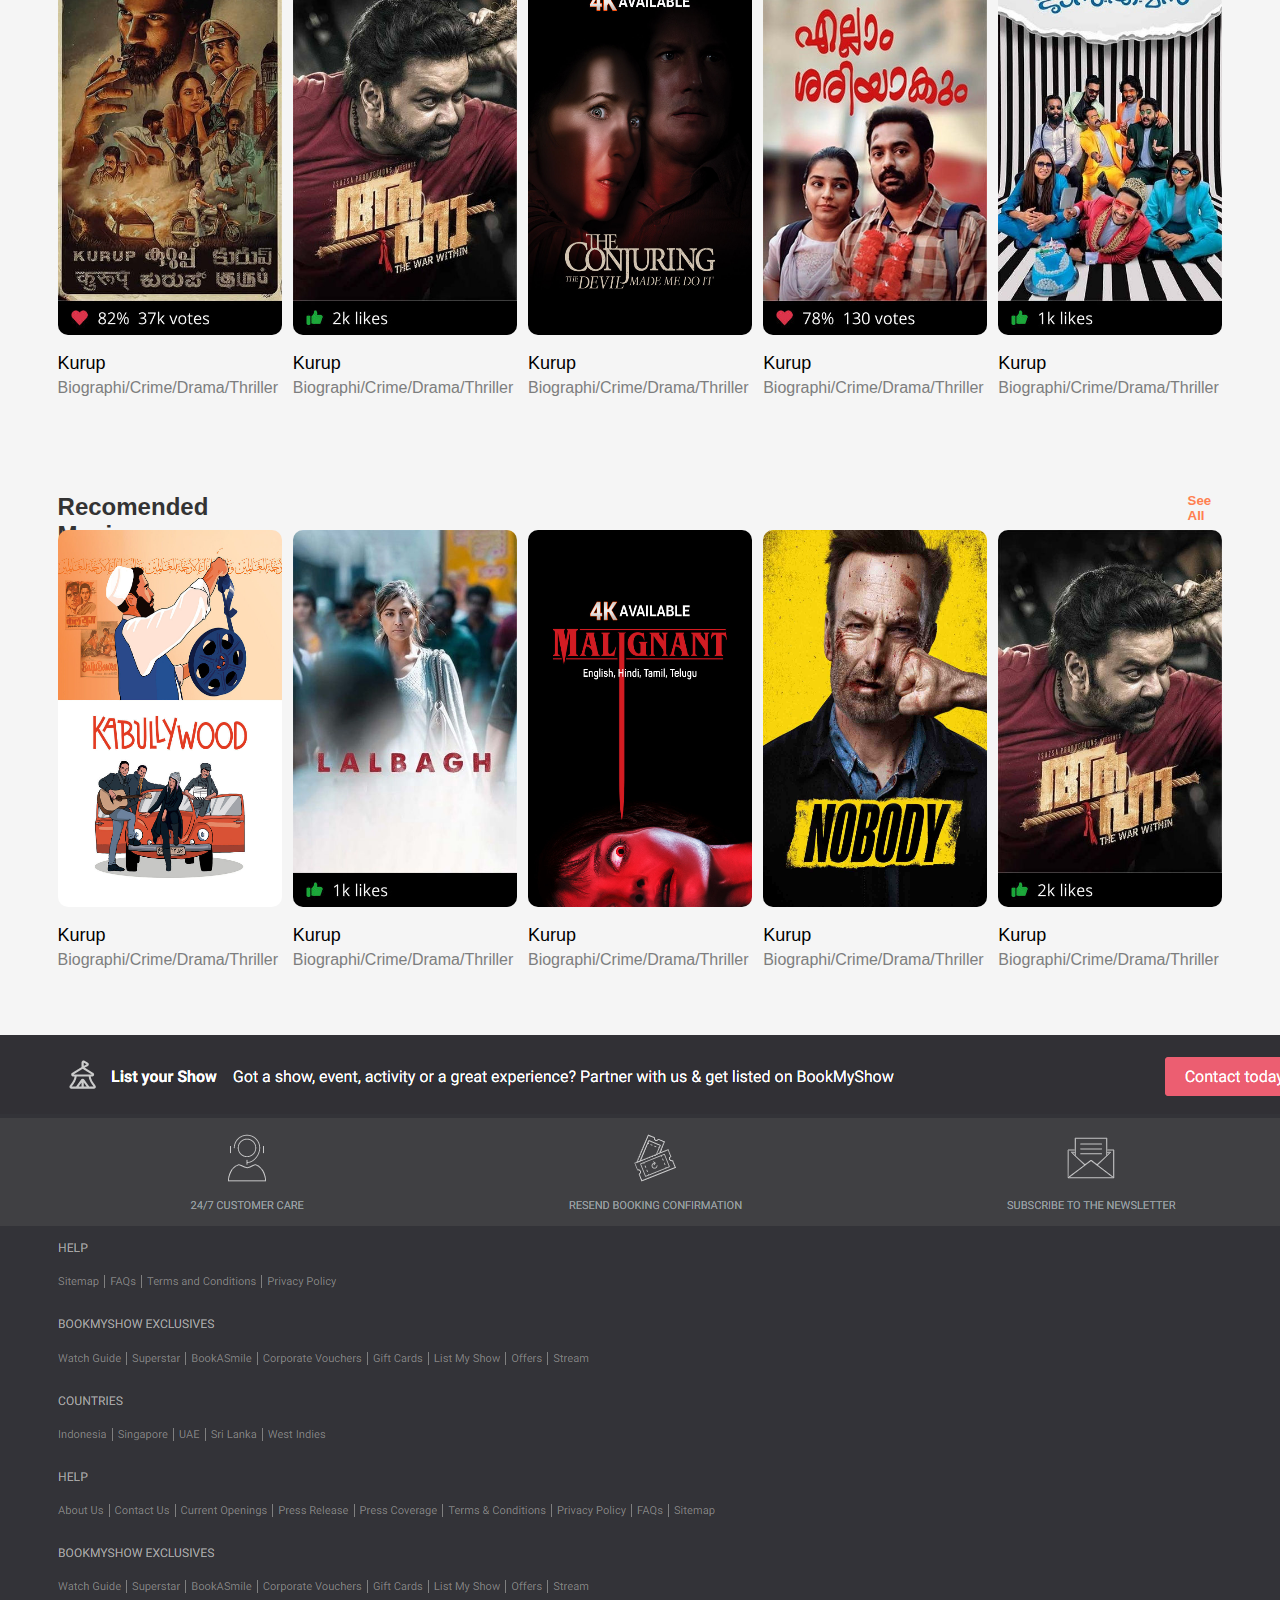
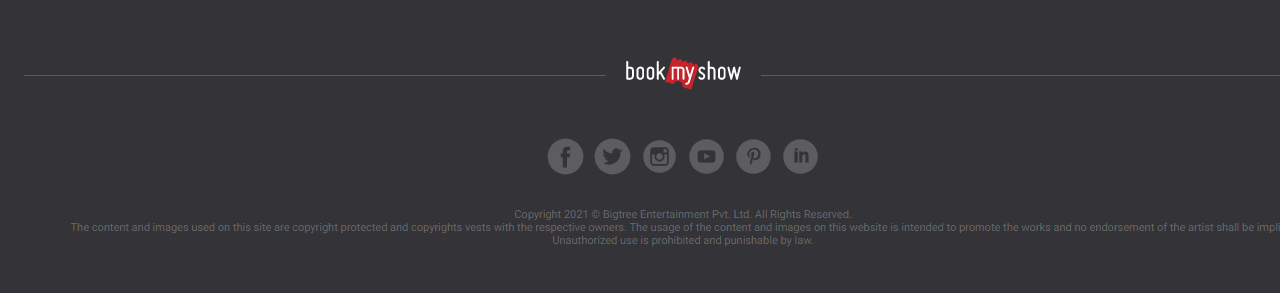
<file: Book My Show/book my show/index.html>
<!DOCTYPE html>
<html lang="en">
<head>
    <meta charset="UTF-8">
    <meta http-equiv="X-UA-Compatible" content="IE=edge">
    <meta name="viewport" content="width=device-width, initial-scale=1.0">
    <title>Book My show</title>
    <link rel="stylesheet" href="style.css">
</head>
<body>
    <div class="container">
        <header>
            <div class="head-1">
                <img style="margin-left: 60px;" src="img/logo.svg" alt="">
                <input style="margin-left: 20px;" placeholder="Search for Movies,Events,Plays,Sports and Activities" type="text">
                <p style="margin-left: 418px;color: rgb(204, 204, 204);">Kochi</p>
                <button style="background-color: rgb(240, 52, 90);border: none;border-radius: 3px;color: #fff;height: 30px;width: 70px; margin-left: 20px;">Sign in</button>
                <img style="margin-left: 20px;" src="img/menu.png" alt="menu">

            </div>
            <div class="head-2">
                <div class="head-2-1">
                    <h5>Movies</h5>
                    <h5>Stream</h5>
                    <h5>Events</h5>
                    <h5>Plays</h5>
                    <h5>Sports</h5>
                    <h5>Activities</h5>
                    <h5>Buzz</h5>
                </div>
                <div class="head-2-2">
                    <h5>ListYourShow</h5>
                    <h5>Corporates</h5>
                    <h5>Offers</h5>
                    <h5>Gift cards</h5>
                </div>

            </div>
        </header>
        <div class="body-0">





            <div class="field">
                <div class="field-head">
                    <p>Recomended Movies</p>
                    <h5 style="margin-left: 940px;margin-top: 30px;" class="see-all">See All</h5>
                </div>
                <div class="field-data">
                    <div class="field-col">
                        <div style="background-image: url(img/kurup.jpg)" class="field-img">

                        </div>
                        <div class="col-data-1">
                            <p class="name">Kurup</p>

                        </div>
                        <div class="col-data-2">
                            <p class="cate">Biographi/Crime/Drama/Thriller</p>
                        </div>

                    </div>
                    <div class="field-col">
                        <div style="background-image: url(img/aaha.jpg)" class="field-img">

                        </div>
                        <div class="col-data-1">
                            <p class="name">Kurup</p>

                        </div>
                        <div class="col-data-2">
                            <p class="cate">Biographi/Crime/Drama/Thriller</p>
                        </div>

                    </div>
                    <div class="field-col">
                        <div style="background-image: url(img/jan-a-man.jpg)" class="field-img">

                        </div>
                        <div class="col-data-1">
                            <p class="name">Kurup</p>

                        </div>
                        <div class="col-data-2">
                            <p class="cate">Biographi/Crime/Drama/Thriller</p>
                        </div>

                    </div>
                    <div class="field-col">
                        <div style="background-image: url(img/ellam-sheriyakum.jpg)" class="field-img">

                        </div>
                        <div class="col-data-1">
                            <p class="name">Kurup</p>

                        </div>
                        <div class="col-data-2">
                            <p class="cate">Biographi/Crime/Drama/Thriller</p>
                        </div>

                    </div>
                    <div class="field-col">
                        <div style="background-image: url(img/lalbagh.jpg)" class="field-img">

                        </div>
                        <div class="col-data-1">
                            <p class="name">Kurup</p>

                        </div>
                        <div class="col-data-2">
                            <p class="cate">Biographi/Crime/Drama/Thriller</p>
                        </div>

                    </div>
                    

                </div>

            </div>







            <div class="ad">
                <img src="img/lead-in-v3-collection-202102040828.png" alt="img">

            </div>
            <div class="best-entertainment">
                <p>The Best of Entertainment</p>
                <div class="best-img">
                    <img src="img/m1.png" alt="img">
                    <img src="img/m2.png" alt="img">
                    <img src="img/m3.png" alt="img">
                    <img src="img/m4.png" alt="img">
                    <img src="img/m5.png" alt="img">
                </div>

            </div>
            <div class="premier">
                
                    <img src="img/premiere-rupay-banner-web-collection-202104230555.png" alt="img">
                    <div class="pre-1">
                        <div>
                            <p class="pre-1-head">Premiers</p>
                            <p class="pre-1-data">Brand new releases every Fryday</p>
                    
                        </div>
                        <div>
                            <p class="see-all">See All</p>
                        </div>
                    </div>    

                
                <div class="field">
                   
                    <div class="field-data">
                        <div class="field-col">
                            <div style="background-image: url(img/conjuring.jpg)" class="field-img">
    
                            </div>
                            <div class="col-data-1">
                                <p class="name">Kurup</p>
    
                            </div>
                            <div class="col-data-2">
                                <p class="cate">Biographi/Crime/Drama/Thriller</p>
                            </div>
    
                        </div>
                        <div class="field-col">
                            <div style="background-image: url(img/nobody.jpg)" class="field-img">
    
                            </div>
                            <div class="col-data-1">
                                <p class="name">Kurup</p>
    
                            </div>
                            <div class="col-data-2">
                                <p class="cate">Biographi/Crime/Drama/Thriller</p>
                            </div>
    
                        </div>
                        <div class="field-col">
                            <div style="background-image: url(img/malignant.jpg)" class="field-img">
    
                            </div>
                            <div class="col-data-1">
                                <p class="name">Kurup</p>
    
                            </div>
                            <div class="col-data-2">
                                <p class="cate">Biographi/Crime/Drama/Thriller</p>
                            </div>
    
                        </div>
                        <div class="field-col">
                            <div style="background-image: url(img/clementine.jpg)" class="field-img">
    
                            </div>
                            <div class="col-data-1">
                                <p class="name">Kurup</p>
    
                            </div>
                            <div class="col-data-2">
                                <p class="cate">Biographi/Crime/Drama/Thriller</p>
                            </div>
    
                        </div>
                        <div class="field-col">
                            <div style="background-image: url(img/kabullywood.jpg)" class="field-img">
    
                            </div>
                            <div class="col-data-1">
                                <p class="name">Kurup</p>
    
                            </div>
                            <div class="col-data-2">
                                <p class="cate">Biographi/Crime/Drama/Thriller</p>
                            </div>
    
                        </div>
                        
    
                    </div>
    


                </div>

            </div>
            <div class="field">
                <div class="field-head">
                    <p>Recomended Movies</p>
                    <h5 style="margin-left: 940px;margin-top: 30px;" class="see-all">See All</h5>
                    
                </div>
                <div class="field-data">
                    <div class="field-col">
                        <div style="background-image: url(img/ellam-sheriyakum.jpg)" class="field-img">

                        </div>
                        <div class="col-data-1">
                            <p class="name">Kurup</p>

                        </div>
                        <div class="col-data-2">
                            <p class="cate">Biographi/Crime/Drama/Thriller</p>
                        </div>

                    </div>
                    <div class="field-col">
                        <div style="background-image: url(img/jan-a-man.jpg)" class="field-img">

                        </div>
                        <div class="col-data-1">
                            <p class="name">Kurup</p>

                        </div>
                        <div class="col-data-2">
                            <p class="cate">Biographi/Crime/Drama/Thriller</p>
                        </div>

                    </div>
                    <div class="field-col">
                        <div style="background-image: url(img/kurup.jpg)" class="field-img">

                        </div>
                        <div class="col-data-1">
                            <p class="name">Kurup</p>

                        </div>
                        <div class="col-data-2">
                            <p class="cate">Biographi/Crime/Drama/Thriller</p>
                        </div>

                    </div>
                    <div class="field-col">
                        <div style="background-image: url(img/aaha.jpg)" class="field-img">

                        </div>
                        <div class="col-data-1">
                            <p class="name">Kurup</p>

                        </div>
                        <div class="col-data-2">
                            <p class="cate">Biographi/Crime/Drama/Thriller</p>
                        </div>

                    </div>
                    <div class="field-col">
                        <div style="background-image: url(img/lalbagh.jpg)" class="field-img">

                        </div>
                        <div class="col-data-1">
                            <p class="name">Kurup</p>

                        </div>
                        <div class="col-data-2">
                            <p class="cate">Biographi/Crime/Drama/Thriller</p>
                        </div>

                    </div>
                    

                </div>
                

            </div>
            <div class="field">
                <div class="field-head">
                    <p>Recomended Movies</p>
                    <h5 style="margin-left: 940px;margin-top: 30px;" class="see-all">See All</h5>
                    
                </div>
                <div class="field-data">
                    <div class="field-col">
                        <div style="background-image: url(img/nobody.jpg)" class="field-img">

                        </div>
                        <div class="col-data-1">
                            <p class="name">Kurup</p>

                        </div>
                        <div class="col-data-2">
                            <p class="cate">Biographi/Crime/Drama/Thriller</p>
                        </div>

                    </div>
                    <div class="field-col">
                        <div style="background-image: url(img/malignant.jpg)" class="field-img">

                        </div>
                        <div class="col-data-1">
                            <p class="name">Kurup</p>

                        </div>
                        <div class="col-data-2">
                            <p class="cate">Biographi/Crime/Drama/Thriller</p>
                        </div>

                    </div>
                    <div class="field-col">
                        <div style="background-image: url(img/kabullywood.jpg)" class="field-img">

                        </div>
                        <div class="col-data-1">
                            <p class="name">Kurup</p>

                        </div>
                        <div class="col-data-2">
                            <p class="cate">Biographi/Crime/Drama/Thriller</p>
                        </div>

                    </div>
                    <div class="field-col">
                        <div style="background-image: url(img/malignant.jpg )" class="field-img">

                        </div>
                        <div class="col-data-1">
                            <p class="name">Kurup</p>

                        </div>
                        <div class="col-data-2">
                            <p class="cate">Biographi/Crime/Drama/Thriller</p>
                        </div>

                    </div>
                    <div class="field-col">
                        <div style="background-image: url(img/kurup.jpg)" class="field-img">

                        </div>
                        <div class="col-data-1">
                            <p class="name">Kurup</p>

                        </div>
                        <div class="col-data-2">
                            <p class="cate">Biographi/Crime/Drama/Thriller</p>
                        </div>

                    </div>
                    

                </div>

            </div>
            <div class="field">
                <div class="field-head">
                    <p>Recomended Movies</p>
                    <h5 style="margin-left: 940px;margin-top: 30px;" class="see-all">See All</h5>
                    
                </div>
                <div class="field-data">
                    <div class="field-col">
                        <div style="background-image: url(img/kurup.jpg)" class="field-img">

                        </div>
                        <div class="col-data-1">
                            <p class="name">Kurup</p>

                        </div>
                        <div class="col-data-2">
                            <p class="cate">Biographi/Crime/Drama/Thriller</p>
                        </div>

                    </div>
                    <div class="field-col">
                        <div style="background-image: url(img/aaha.jpg)" class="field-img">

                        </div>
                        <div class="col-data-1">
                            <p class="name">Kurup</p>

                        </div>
                        <div class="col-data-2">
                            <p class="cate">Biographi/Crime/Drama/Thriller</p>
                        </div>

                    </div>
                    <div class="field-col">
                        <div style="background-image: url(img/conjuring.jpg)" class="field-img">

                        </div>
                        <div class="col-data-1">
                            <p class="name">Kurup</p>

                        </div>
                        <div class="col-data-2">
                            <p class="cate">Biographi/Crime/Drama/Thriller</p>
                        </div>

                    </div>
                    <div class="field-col">
                        <div style="background-image: url(img/ellam-sheriyakum.jpg)" class="field-img">

                        </div>
                        <div class="col-data-1">
                            <p class="name">Kurup</p>

                        </div>
                        <div class="col-data-2">
                            <p class="cate">Biographi/Crime/Drama/Thriller</p>
                        </div>

                    </div>
                    <div class="field-col">
                        <div style="background-image: url(img/jan-a-man.jpg)" class="field-img">

                        </div>
                        <div class="col-data-1">
                            <p class="name">Kurup</p>

                        </div>
                        <div class="col-data-2">
                            <p class="cate">Biographi/Crime/Drama/Thriller</p>
                        </div>

                    </div>
                    

                </div>

            </div>
            <div class="trending-now">
               






            </div>
            <div class="field">
                <div class="field-head">
                    <p>Recomended Movies</p>
                    <h5 style="margin-left: 940px;margin-top: 30px;" class="see-all">See All</h5>
                    
                </div>
                <div class="field-data">
                    <div class="field-col">
                        <div style="background-image: url(img/kabullywood.jpg)" class="field-img">

                        </div>
                        <div class="col-data-1">
                            <p class="name">Kurup</p>

                        </div>
                        <div class="col-data-2">
                            <p class="cate">Biographi/Crime/Drama/Thriller</p>
                        </div>

                    </div>
                    <div class="field-col">
                        <div style="background-image: url(img/lalbagh.jpg)" class="field-img">

                        </div>
                        <div class="col-data-1">
                            <p class="name">Kurup</p>

                        </div>
                        <div class="col-data-2">
                            <p class="cate">Biographi/Crime/Drama/Thriller</p>
                        </div>

                    </div>
                    <div class="field-col">
                        <div style="background-image: url(img/malignant.jpg)" class="field-img">

                        </div>
                        <div class="col-data-1">
                            <p class="name">Kurup</p>

                        </div>
                        <div class="col-data-2">
                            <p class="cate">Biographi/Crime/Drama/Thriller</p>
                        </div>

                    </div>
                    <div class="field-col">
                        <div style="background-image: url(img/nobody.jpg)" class="field-img">

                        </div>
                        <div class="col-data-1">
                            <p class="name">Kurup</p>

                        </div>
                        <div class="col-data-2">
                            <p class="cate">Biographi/Crime/Drama/Thriller</p>
                        </div>

                    </div>
                    <div class="field-col">
                        <div style="background-image: url(img/aaha.jpg)" class="field-img">

                        </div>
                        <div class="col-data-1">
                            <p class="name">Kurup</p>

                        </div>
                        <div class="col-data-2">
                            <p class="cate">Biographi/Crime/Drama/Thriller</p>
                        </div>

                    </div>
                    

                </div>

            </div>
            <div class="footer">
               
                   <img src="img/fo-1.png" alt="">
                
                
                    <img src="img/fo-2.png" alt="">
                
               <img src="img/fo-3.png" alt="">
                
            </div>


        </div>
    </div>
    
</body>
</html>
</file>
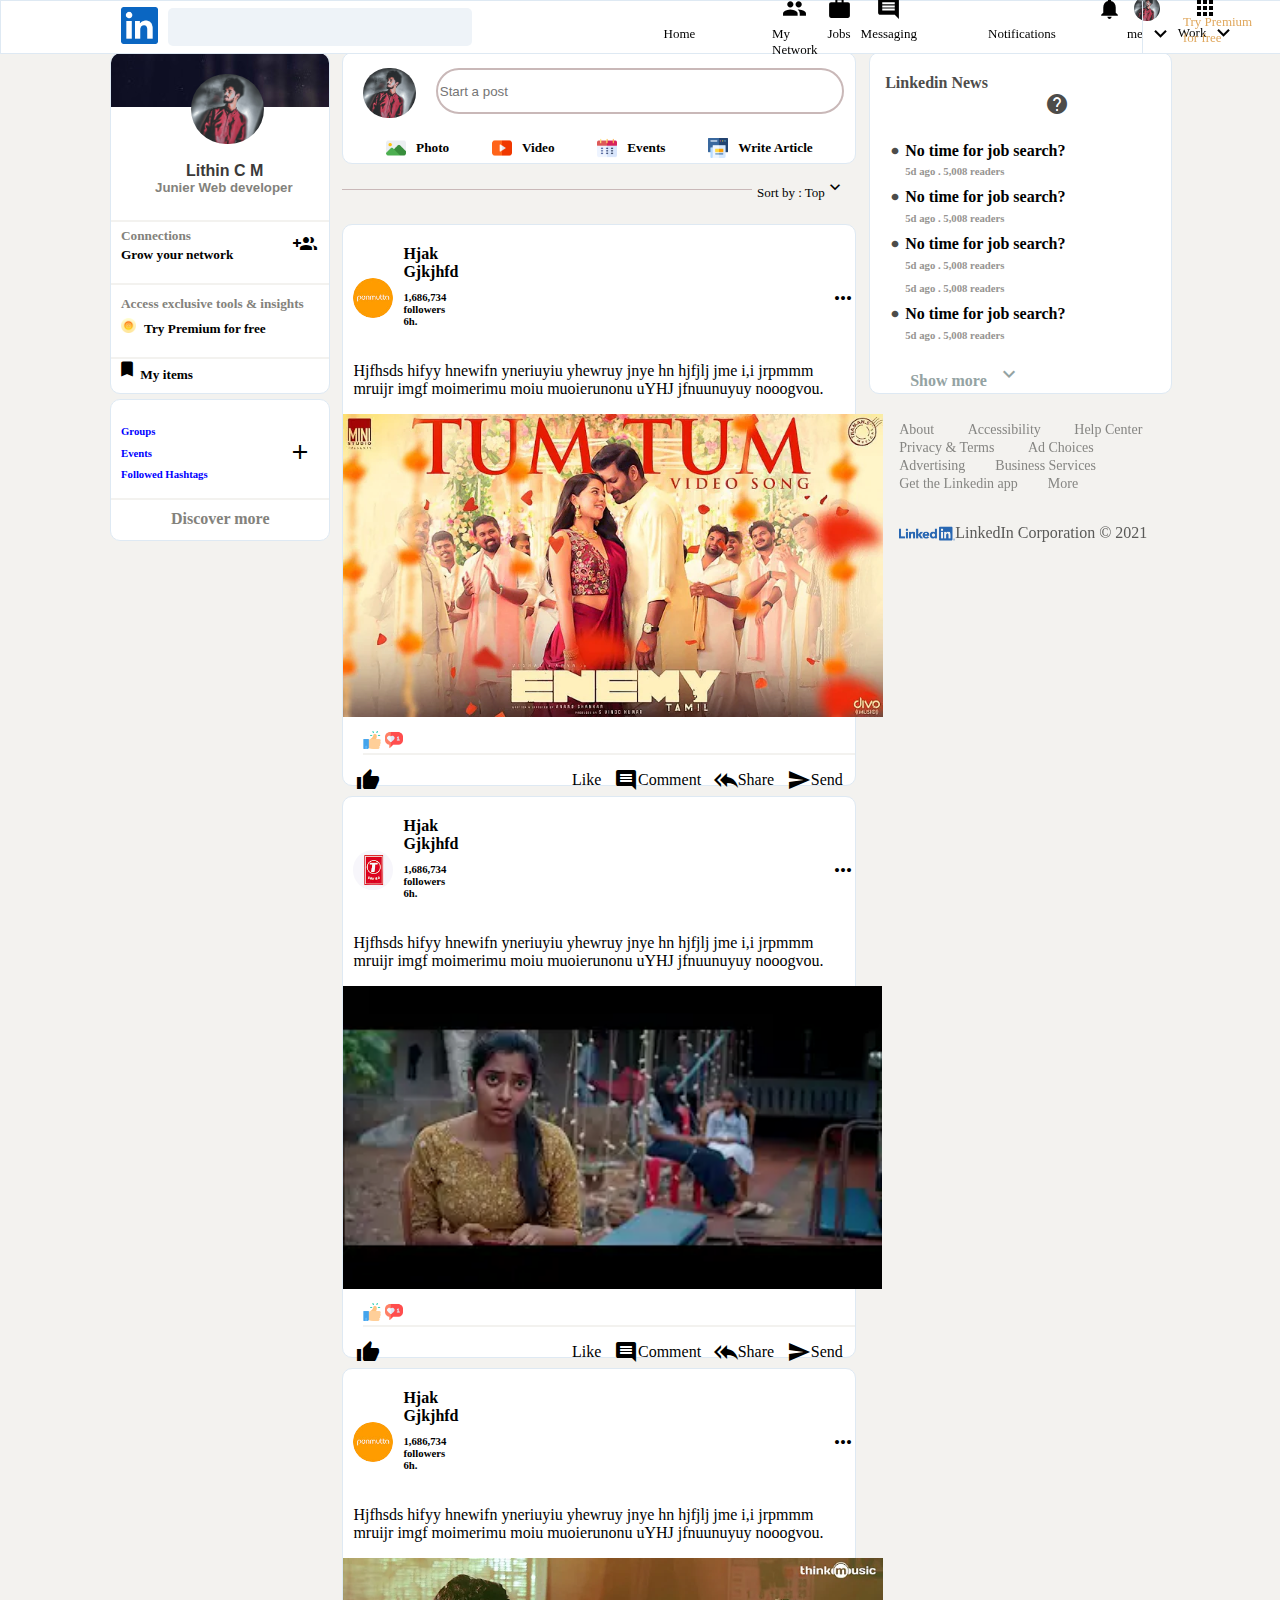
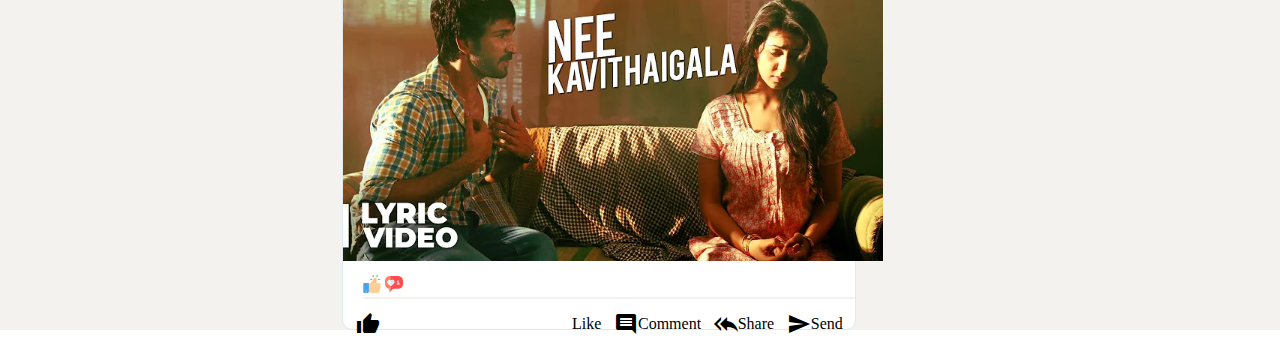
<file: Linkedin/linkedin/index.html.html>
<!DOCTYPE html>
<html lang="en">
<head>
    <meta charset="UTF-8">
    <meta http-equiv="X-UA-Compatible" content="IE=edge">
    <meta name="viewport" content="width=device-width, initial-scale=1.0">
    <title>Linkedin</title>
    <link href="https://fonts.googleapis.com/icon?family=Material+Icons"
      rel="stylesheet">
    <link rel="stylesheet" href="style.css">
    <link rel="shortcut icon" type="image/x-icon" href="logo.png" />
</head>
<body>
    <div class="container">
        <div class="nav-bar">

            <div class="nav-space">

            </div>
            <a href="#"><img class="logo-img" src="img/li-logo.png" alt="img"></a>
            <input type="text">
            <div class="nav-space">

            </div>
            <div class="nav-menu">
                <div class="menu-icon">
                    <span  style="font-size: 25px;" class="material-icons">
                        cottage
                        </span>
                        <p>Home</p>
                </div>
                <div class="menu-icon">
                    <span  style="font-size: 25px;" class="material-icons">
                        people
                        </span>
                        <p>My Network</p>
                </div>
                <div class="menu-icon">
                    <span  style="font-size: 25px;" class="material-icons">
                        work
                        </span>
                        <p>Jobs</p>
                </div>
                <div class="menu-icon">
                    <span  style="font-size: 25px;" class="material-icons">
                        comment
                        </span>
                        <p>Messaging</p>
                </div>
                <div class="menu-icon">
                    <span  style="font-size: 25px;"class="material-icons">
                        circle_notifications
                        </span>
                        <p>Notifications</p>

                </div>
                <div class="menu-icon">
                    <img src="img/me-profile-1.png" alt="img">
                    <div class="me">
                        <p>me</p>
                        <span style="font-size: 25px;" class="material-icons">
                            expand_more
                            </span>
                    </div>
                </div>
                <div class="menu-icon">
                    <span class="material-icons">
                        apps
                        </span>
                    <div class="me">
                        <p>Work</p>
                        <span style="font-size: 25px;" class="material-icons">
                            expand_more
                            </span>
                    </div>
                </div>


            </div>
          <div class="end">
              <p>Try Premium for free</p>
              
          </div>
            
           
               
            

        </div>
        <div class="body-0">     
            <div class="body-1">
                <div class="profile">
                    <div class="profile-div-1">
                        <img src="img/me-profile-1.png" alt="">

                    </div>
                    <div class="profile-div-2">
                        <div class="name">
                            <h4 style="margin-top: 15px; margin-bottom: 0%;margin-left: 75px;font-family: 'Franklin Gothic Medium', 'Arial Narrow', Arial, sans-serif; color: rgb(59, 58, 57);">Lithin C M</h4>
                            <h5 style="margin: 0;padding-left: 44px;font-family: 'Gill Sans', 'Gill Sans MT', Calibri, 'Trebuchet MS', sans-serif;color: rgb(131, 130, 124);">Junier Web developer</h5>
                        </div>
                

                       
                        
                    </div>
                    <div class="profile-div-3">
                        <div class="conections">
                            <h5 style="margin-left: 10px;margin-bottom: 0%;margin-top: 5%;color: rgb(131, 130, 124);">Connections</h5>
                            <h5 style="margin-left: 10px;margin-top: 3%;margin-bottom: 0%;">Grow your network</h5>
                        </div>
                        <span class="material-icons" style="margin-top: 10px;margin-left: 60px;">
                            group_add
                            </span>
                    </div>
                    <div class="profile-div-4">
                        <h5 style="margin-left: 10px;margin-bottom: 0%;margin-top: 5%;color: rgb(131, 130, 124);">Access exclusive tools & insights</h5>
                            <h5 style="margin-left: 10px;margin-top: 3%;margin-bottom: 0%;"><img style="margin-right:5px ;" src="img/premium-quality.png" alt=""> Try Premium for free</h5>
                        
                        
                    </div>
                    <div class="profile-div-5">
                        <h5 style="margin: 0%;"><span style="font-size: 20px;margin-left: 6px; " class="material-icons">
                            bookmark
                            </span>
                           My items</h5>
                        
                        
                    </div>

                </div>
                <div class="discover">
                    <div class="dis-1">
                        <div>
                        <h6 style="margin-bottom: 0%;margin-left: 10px;color: blue;">Groups</h6>
                        <h6 style="margin-bottom: 0%;margin-top: 10%;margin-left: 10px;color: blue;">Events</h6>
                        <h6 style="margin-bottom: 0%;margin-top: 10%;margin-left: 10px;color: blue;">Followed Hashtags</h6>
                        </div>
                        <div>
                            <span style="margin-left: 80px;margin-top: 40px;" class="material-icons">
                                add
                                </span>
                        </div>
                    </div>

                    <div class="dis-2">
                        <h4 style="margin-top: 10px;margin-left: 60px;color: rgb(131, 130, 124);">Discover more</h4>

                    </div>
                
                </div>
            </div>



            <div class="body-2">
                <div class="pro-main">
                    <div class="n1">
                        <img src="img/me-profile-1.png" alt="img">
                        <input  type="text" placeholder="Start a post">

                    </div>
                    <div class="n2">
                        <div class="m1">
                            <img src="img/image-1.png" alt="">
                            <h5>Photo</h5>
                        </div>
                        <div class="m2">
                            <img src="img/youtube.png" alt="">
                            <h5>Video</h5>
                        </div>
                        <div class="m3">
                            <img src="img/calendar.png" alt="">
                            <h5>Events</h5>
                        </div>
                        <div class="m4">
                            <img src="img/article.png" alt="">
                            <h5>Write Article</h5>
                        </div>
                       

                    </div>
                
                </div>
                <div class="line">
                    <div class="line-1"></div>
                    <div class="line-2">
                        <p>Sort by : Top<span style="font-size: 20px; margin: 0%;" class="material-icons">
                            expand_more
                            </span></p>
                    </div>
                </div>
                <div class="field">
                    <div class="prof">
                        <img src="img/dp1.jpg" alt="img">
                        <div class="name-post">
                            <h4>Hjak Gjkjhfd</h4>
                            <h6>1,686,734 followers <br>6h.</h6>
                        </div>
                        <span style="margin-left: 350px;" class="material-icons">
                            more_horiz
                            </span>

                    </div>
                    <div class="title">
                        <p>Hjfhsds hifyy hnewifn yneriuyiu yhewruy jnye hn hjfjlj  jme i,i jrpmmm mruijr imgf moimerimu moiu muoierunonu uYHJ jfnuunuyuy nooogvou.</p>

                    </div>
                    <div class="field-img">
                        <img src="img/t1.webp" alt="">

                    </div>
                    <div class="like">
                        <img src="img/like.png" alt="">
                        <img src="img/like (1).png" alt="">

                    </div>
                    <div class="comment">
                        <div class="o">
                            <span class="material-icons">
                                thumb_up_off_alt
                                </span>
                                <p>Like</p>
                        </div>
                        <div class="o">
                            <span class="material-icons">
                                comment
                                </span>
                                <p>Comment</p>
                            </div>

                        <div class="o">
                            <span class="material-icons">
                                reply_all
                                </span>
                                <p>Share</p>
                        </div>
                        <div class="o">
                            <span class="material-icons">
                                send
                                </span>
                                <p>Send</p>
                        </div>

                    </div>

                </div>
                <div class="field">
                    <div class="prof">
                        <img src="img/dp4.jpg" alt="img">
                        <div class="name-post">
                            <h4>Hjak Gjkjhfd</h4>
                            <h6>1,686,734 followers <br>6h.</h6>
                        </div>
                        <span style="margin-left: 350px;" class="material-icons">
                            more_horiz
                            </span>

                    </div>
                    <div class="title">
                        <p>Hjfhsds hifyy hnewifn yneriuyiu yhewruy jnye hn hjfjlj  jme i,i jrpmmm mruijr imgf moimerimu moiu muoierunonu uYHJ jfnuunuyuy nooogvou.</p>

                    </div>
                    <div class="field-img">
                        <img src="img/t3.webp" alt="">

                    </div>
                    <div class="like">
                        <img src="img/like.png" alt="">
                        <img src="img/like (1).png" alt="">

                    </div>
                    <div class="comment">
                        <div class="o">
                            <span class="material-icons">
                                thumb_up_off_alt
                                </span>
                                <p>Like</p>
                        </div>
                        <div class="o">
                            <span class="material-icons">
                                comment
                                </span>
                                <p>Comment</p>
                            </div>

                        <div class="o">
                            <span class="material-icons">
                                reply_all
                                </span>
                                <p>Share</p>
                        </div>
                        <div class="o">
                            <span class="material-icons">
                                send
                                </span>
                                <p>Send</p>
                        </div>

                    </div>
                    
                </div>
                <div class="field">
                    <div class="prof">
                        <img src="img/dp1.jpg" alt="img">
                        <div class="name-post">
                            <h4>Hjak Gjkjhfd</h4>
                            <h6>1,686,734 followers <br>6h.</h6>
                        </div>
                        <span style="margin-left: 350px;" class="material-icons">
                            more_horiz
                            </span>

                    </div>
                    <div class="title">
                        <p>Hjfhsds hifyy hnewifn yneriuyiu yhewruy jnye hn hjfjlj  jme i,i jrpmmm mruijr imgf moimerimu moiu muoierunonu uYHJ jfnuunuyuy nooogvou.</p>

                    </div>
                    <div class="field-img">
                        <img src="img/t4.webp" alt="">

                    </div>
                    <div class="like">
                        <img src="img/like.png" alt="">
                        <img src="img/like (1).png" alt="">

                    </div>
                    <div class="comment">
                        <div class="o">
                            <span class="material-icons">
                                thumb_up_off_alt
                                </span>
                                <p>Like</p>
                        </div>
                        <div class="o">
                            <span class="material-icons">
                                comment
                                </span>
                                <p>Comment</p>
                            </div>

                        <div class="o">
                            <span class="material-icons">
                                reply_all
                                </span>
                                <p>Share</p>
                        </div>
                        <div class="o">
                            <span class="material-icons">
                                send
                                </span>
                                <p>Send</p>
                        </div>

                    </div>
                    
                </div>
            </div>
            


        
            <div class="body-3">
                <div class="news">
                    <div class="in-news">
                        <h4 style="color: rgb(77, 76, 74);margin-left: 15px;;">Linkedin News <span style="margin-left: 160px;" class="material-icons">
                            help_center
                            </span></h4>
                    </div>
                    <div style="margin-left: 20px;" class="news-data">


                        <h4 style="margin: 0%;"><span style="font-size: 10px;color: rgb(77, 76, 74);margin-right: 5px;" class="material-icons">
                            fiber_manual_record
                            </span>No time for job search?</h4>
                            <h6 style="margin-left: 15px;margin-top: 2%;color: rgb(150, 148, 145);margin-bottom: 4%;">5d ago . 5,008 readers</h6>
                            <h4 style="margin: 0%;"><span style="font-size: 10px;color: rgb(77, 76, 74);margin-right: 5px;" class="material-icons">
                                fiber_manual_record
                                </span>No time for job search?</h4>
                                <h6 style="margin-left: 15px;margin-top: 2%;color: rgb(150, 148, 145);margin-bottom: 4%;">5d ago . 5,008 readers</h6>
                                <h4 style="margin: 0%;"><span style="font-size: 10px;color: rgb(77, 76, 74);margin-right: 5px;" class="material-icons">
                                    fiber_manual_record
                                    </span>No time for job search?</h4>
                                    <h6 style="margin-left: 15px;margin-top: 2%;color: rgb(150, 148, 145);margin-bottom: 4%;">5d ago . 5,008 readers</h6>
                                    <h6 style="margin-left: 15px;margin-top: 2%;color: rgb(150, 148, 145);margin-bottom: 4%;">5d ago . 5,008 readers</h6>
                                    <h4 style="margin: 0%;"><span style="font-size: 10px;color: rgb(77, 76, 74);margin-right: 5px;" class="material-icons">
                                        fiber_manual_record
                                        </span>No time for job search?</h4>
                                        <h6 style="margin-left: 15px;margin-top: 2%;color: rgb(150, 148, 145);margin-bottom: 4%;">5d ago . 5,008 readers</h6>
                                       
                       
                    </div>
                    <div class="news-footer">
                                        <h4 style="margin-left: 40px;color: rgb(148, 163, 163);">Show more<span style="margin-left: 10px;" class="material-icons">
                                            expand_more
                                            </span></h4>
                    </div>

                </div>
                <div class="footer">
                    <p><a href="#">About  </a> <a href="#">Accessibility   </a><a href="#">Help Center</a><br><a href="#">Privacy & Terms </a><a href="#">Ad Choices</a><br><a href="#">Advertising</a><a href="#">Business Services</a><br><a href="#">Get the Linkedin app</a><a href="#">More</a><br></p>
                    <div class="footer-2">
                        <img src="img/Linkedin-Logo.png" alt="img">
                        <p>LinkedIn Corporation © 2021</p>
                    </div>

                </div>
            </div>

        
        </div>

    </div>
    
</body>
</html>
</file>
<file: style.css>
body{
    margin: 0;
}

.body-1{
    width: 6%;
    height: 1000px;
    background: #fff;
    padding-top: 80px;
    padding-left: 3px;
    position: fixed;
    

}
.body-2{
    width: 94%;
    height: 1000px;
    background: #fff;
    position: relative ;
    left: 6%;
}
.con1{
    display: flex;
}
.navebar{
    position: fixed;
    display: flex;
    align-items: center;
    background: #fff;
    width: 100%;
    height: 60px;
    z-index: 9;
}
.nav1{
    width: 100%;
    height: 50px;
    margin-top: 60px;
    position: fixed;
    z-index: 8;
    display: flex;
    align-items: center;
    justify-content: space-between;
  
    background:#fff;
    border-bottom: 1px solid #d3d3d3;
    border-top: 1px solid #d3d3d3;

}
.x button{
   
    width: 78px;
    height: 30px;    
    border-radius: 20px;
    border: none;

}
.body-col{
    display: flex;
   
    flex-direction: column;
    width: 100%;
    height: 1100px;
    padding-top: 135px;
    

}
.row{
    background: #fff;
    height: 600px;
    width: 100%;
    display: flex;
   
    justify-content: space-evenly;
    
    
}
.r1{
    height: 240px;
    width: 300px;
   

}
.log{
    
    padding-left: 15px;
    display: flex;
    align-items: center;
    font-family: 'Gill Sans', 'Gill Sans MT', Calibri, 'Trebuchet MS', sans-serif;
}
.chann{
    display: flex;
    align-items: center;
}
table tr td{
    text-align: center;
    font-size: 12px;
}
.nav-div-1{
    width: 185px;
    display: flex;
    justify-content: space-evenly;
    align-items: center;
}
.nav-div-1 img{
    height: 22px;
}
.nav-div-space{
    height: 20px;
    width: 140px;
   
}
.nav-div-2 input{
    width: 580px;
    height: 35px;
    border: 1px solid #d3d3d3;

}
.nav-div-sea-icn{
    width: 60px;
    height: 37px;
    background: #f8f8f8;
    border: 1px solid #d3d3d3;
}
.nav-div-mic{
   margin-left: 10px;
    width: 39px;

}
button{
    border-radius: 100px;
    height: 38px;
    border: 1px solid #fff;
}
.menus img{
    width: 32px;
    border-radius: 100px;
    margin-right: 10px;

}
.nav-div-end-icons{
    width: 200px;
    display: flex;
    justify-content: space-evenly;
}
.r1 img{
    height: 168.5px;

}
.data{
    display: flex;
}
.dp{
    height: 71.5px;

}
.dp img{
    height: 40px;
    border-radius: 100px;

}
.text{
    align-items: center;
    margin-left: 13px;
}
.ti{
    font-family: "Roboto","Arial",sans-serif;
}
.ch{
    font-family: "Roboto","Arial",sans-serif;
    font-size: 13px;
    color: rgb(41, 37, 37);
    
}
</file>
<file: youtube-1/style.css>
body{
    margin: 0;
}

.body-1{
    width: 6%;
    height: 1000px;
    background: #fff;
    padding-top: 80px;
    padding-left: 3px;
    position: fixed;
    

}
.body-2{
    width: 94%;
    height: 1000px;
    background: #fff;
    position: relative ;
    left: 6%;
}
.con1{
    display: flex;
}
.navebar{
    position: fixed;
    display: flex;
    align-items: center;
    background: #fff;
    width: 100%;
    height: 60px;
    z-index: 9;
}
.nav1{
    width: 100%;
    height: 50px;
    margin-top: 60px;
    position: fixed;
    z-index: 8;
    display: flex;
    align-items: center;
    justify-content: space-between;
  
    background:#fff;
    border-bottom: 1px solid #d3d3d3;
    border-top: 1px solid #d3d3d3;

}
.x button{
   
    width: 78px;
    height: 30px;    
    border-radius: 20px;
    border: none;

}
.body-col{
    display: flex;
   
    flex-direction: column;
    width: 100%;
    height: 1100px;
    padding-top: 135px;
    

}
.row{
    background: #fff;
    height: 600px;
    width: 100%;
    display: flex;
   
    justify-content: space-evenly;
    
    
}
.r1{
    height: 240px;
    width: 300px;
   

}
.log{
    
    padding-left: 15px;
    display: flex;
    align-items: center;
    font-family: 'Gill Sans', 'Gill Sans MT', Calibri, 'Trebuchet MS', sans-serif;
}
.chann{
    display: flex;
    align-items: center;
}
table tr td{
    text-align: center;
    font-size: 12px;
}
.nav-div-1{
    width: 185px;
    display: flex;
    justify-content: space-evenly;
    align-items: center;
}
.nav-div-1 img{
    height: 22px;
}
.nav-div-space{
    height: 20px;
    width: 140px;
   
}
.nav-div-2 input{
    width: 580px;
    height: 35px;
    border: 1px solid #d3d3d3;

}
.nav-div-sea-icn{
    width: 60px;
    height: 37px;
    background: #f8f8f8;
    border: 1px solid #d3d3d3;
}
.nav-div-mic{
   margin-left: 10px;
    width: 39px;

}
button{
    border-radius: 100px;
    height: 38px;
    border: 1px solid #fff;
}
.menus img{
    width: 32px;
    border-radius: 100px;
    margin-right: 10px;

}
.nav-div-end-icons{
    width: 200px;
    display: flex;
    justify-content: space-evenly;
}
.r1 img{
    height: 168.5px;

}
.data{
    display: flex;
}
.dp{
    height: 71.5px;

}
.dp img{
    height: 40px;
    border-radius: 100px;

}
.text{
    align-items: center;
    margin-left: 13px;
}
.ti{
    font-family: "Roboto","Arial",sans-serif;
}
.ch{
    font-family: "Roboto","Arial",sans-serif;
    font-size: 13px;
    color: rgb(41, 37, 37);
    
}
</file>
<file: Book My Show/book my show/style.css>
body{
    margin: 0%;
    background-color: #f5f5f5;;
}
.container{
    width: 100%;
   
}
header{
    background-color: coral;

}
.head-1{
    width: 100%;
    height: 65px;
    background-color: rgb(51, 53, 69);
}
.head-2{
    width: 100%;
    height: 40px;
    background-color: rgb(34, 37, 57);
}
.field{
   
    width: 91%;
    margin-left: 4.5%;
}
.field-head{
    width: 100%;
    height: 67px;
}
.field-data{
    width: 100%;
    
    display: flex;
    justify-content: space-between;
    
}
.field-col{
    height: 505px;
    width: 224px;
    
}
.field-img{
    height: 377px;
    width: 100%;
    background-size: 100%100%;
    border-radius: 10px;
}
.name{
    font-family: Helvetica, sans-serif;
   font-size: 18px;
   margin-bottom: 5px;
}
.cate{
    font-family: Helvetica, sans-serif;
    color: rgb(125, 126, 126);
    margin: 0
    ;

}
.ad{
    width: 91%;
    margin-left: 4.5%;
    height: 142px;
}
.ad img{
    width: 100%;
    margin-top: 40px;
}
.best-entertainment{
    width: 91%;
    margin-left: 4.5%;
    
    height: 409px;
}
.best-entertainment p{
    word-break: break-word;
    color: rgb(51, 51, 51);
    font-family: Helvetica, sans-serif;
    font-size: 24px;
    font-weight: 700;
    line-height: 1.17;
    padding-top: 50px;

}
.best-img{
    width: 100%;
    display: flex;
    justify-content: space-between;
}
.best-img img{
    width: 224px;
    height: 224px;
    border-radius: 10px;
}
.premier{
    width: 100%;
    
    background-color: rgb(43, 49, 72);
}
.premier img{
    width: 91%;
    margin-left: 4.5%;
}
.pre-1-head{
    word-break: break-word;
    color: rgb(255, 255, 255);
    font-family:  Helvetica, sans-serif;
    font-size: 24px;
    font-weight: 700;
    line-height: 1.17;
   
    margin-bottom: 0%;
}
.pre-1-data{
    word-break: break-word;
    color: rgb(255, 255, 255);
    font-family: Helvetica, sans-serif;
    font-size: 14px;
    font-weight: normal;
    line-height: 1.43;
   
    margin-top: 3px;
}
.pre-1{
    display: flex;
    align-items: center;
    justify-content: space-between;
    margin-left: 4.5%;
    width: 91%;
}
.see-all{
    color: coral;
}
.head-1 input{
    height: 35px;
    width: 500px;
    border-radius: 5px;
    border: none;

}
.head-1{
    display: flex;
    align-items: center;
}
h5{
    margin: 0%;
    color: rgb(204, 204, 204);
    font-family: Helvetica, sans-serif;
}
.head-2-1{
    width: 450px;
    height: 100%;
    margin-left: 60px;
    display: flex;
    align-items: center;
    justify-content: space-between;
}
.head-2-2{
    display: flex;
    width: 350px;
    height: 100%;
    margin-left: 430px;
    display: flex;
    align-items: center;
    justify-content: space-between;
}
.head-2{
   display: flex;
   
}
.field-head p{
    word-break: break-word;
    color: rgb(51, 51, 51);
    font-family: Helvetica, sans-serif;
    font-size: 24px;
    font-weight: 700;
    line-height: 1.17;
    margin-bottom: 0%;
    margin-top: 0%;
    padding-top: 30px;
}
.field-head{
    display: flex;
}
.footer{
    background-color: rgb(51, 51, 56);
}
</file>
<file: Linkedin/linkedin/style.css>
body{
    margin: 0;
}
.nav-bar{
    position: fixed;
    align-items: center;
    width: 100%;
    height: 52px;
    background: #fff;
    display: flex;
    border: 1px solid rgb(222, 233, 243);

}
.logo-img{
    height: 37px;
}
.nav-space{
    height: 40px;
    width: 120px;
    
}
.nav-bar input{
    margin-left: 10px;
    width: 300px;
    height: 36px;
    border-radius: 5px;
    background: rgba(238, 243, 248,1);
    border: none;

}
.nav-menu{
    display: flex;
    justify-content: space-between;
    
   
   width: 550px;
  
    
}
.end{
    height: 52px;
    border-left: 1px solid rgb(222, 233, 243);
    width: 110px;

}
.end p{
    margin-left: 40px;
    color: rgb(224, 168, 94);
    font-size: 13px;
}
.me{
    display: flex;
}
.menu-icon{
    margin-top: 5px;
    display: flex;
    flex-direction: column;
   
    align-items: center;

}

.menu-icon img{
   height: 25px;
   border-radius: 100px;
}

.body-x{
    display: flex;
    flex-direction: column;
}


.body-0{
    display: flex;
    background-color: #f3f2ef;
    justify-content: space-between;
}
.body-1{
    margin-left: 110px;
    display: flex;
    flex-direction: column;
    
    width: 17%;
    

}
.body-2{
    justify-content: space-between;
    display: flex;
    flex-direction: column;
    
    width: 40%;
    

}
.body-3{
    margin-right: 110px;
    
    width: 23.5%;
    display: flex;
    flex-direction: column;
    
}
.pro-main{
    border: 1px solid rgb(222, 233, 243);
    border-radius: 10px;
    margin-top: 52px;
    
    background-color: rgb(255, 255, 255);
    width: 100%;
    height: 110px;
}
.profile{
    border: 1px solid rgb(222, 233, 243);
    border-radius: 10px;
    margin-top: 52px;
    background-color: rgb(255, 255, 255);
    width: 100%;
    height: 340px;

}
.news{
    border: 1px solid rgb(222, 233, 243);
    border-radius: 10px;
    margin-top: 52px;
    background-color: rgb(255, 255, 255);
    width: 100%;
    height: 340px;
    margin-bottom: 5px;

}
.field{
    border-radius: 10px;
    border: 1px solid rgb(222, 233, 243);
    background-color: rgb(255, 255, 255);
    width: 100%;
    height: 560px;
    margin-top: 10px;
}
.discover{
    
    position: sticky;
    top: 63px;
    margin-top: 5px;

    border-radius: 10px;
    border: 1px solid rgb(222, 233, 243);
    background-color: rgb(255, 255, 255);
    width: 100%;
    height: 140px;
}
.profile-div-1{
    background-image: url(img/Image_Cover.jpg);
    border-top-left-radius: 10px;
    border-top-right-radius: 10px;
    width: 100%;
    height: 16%;
}
.profile-div-2{
   border-bottom:2px solid #f3f2ef;
    width: 100%;
    height: 33%;
}
.profile-div-3{
    display: flex;
    border-bottom:2px solid #f3f2ef;
    width: 100%;
    height: 18%;
}
.profile-div-4{
    border-bottom:2px solid #f3f2ef;
    width: 100%;
    height: 18%;
}
.profile-div-5{
    
    width: 100%;
    height: 15%;
}
.profile-div-1 img{
    height: 70px;
    border-radius: 100px;
    margin-top: 21px;
    margin-left: 80px;
}
.profile-div-2{
    margin-top: 0px;
    
}
.name{
    padding-top: 40px;
   
}
.profile-div-4 img{
    height: 15px;
}
.dis-1{
    display: flex;
    width: 100%;
    height: 70%;
    border-bottom: 2px solid #f3f2ef;

}
.n1 img{
    height: 50px;
    border-radius: 100px;
    margin-left: 20px;
    margin-top: 15px;
}
.n1{
    display: flex;
}
.n1 input{
    border:2px solid rgb(201, 184, 184);
    margin-top: 15px;
    margin-left: 20px;
    height: 40px;
    width: 400px;
    border-radius: 50px;
    
    
}
.line{
    width: 100%;
    display: flex;
    align-items: center;
}
.line-1{
    width: 80%;
    border-bottom: 1px solid rgb(201, 184, 184);
}
.line-2 p{
    margin-left: 5px;
    font-size: 13px;

}

.m1 img{
    height: 20px;
    margin-right: 10px;
}
.m2 img{
    
    height: 20px;
    margin-right: 10px;
}
.m3 img{
    height: 20px;
    margin-right: 10px;
}
.m4 img{
    height: 20px;
    margin-right: 10px;

}
.n2{
    display: flex;
    justify-content: space-evenly;
    align-items: center;
    margin: 0%;
}
.m1{
    display: flex;
    align-items: center;

}
.m2{
    display: flex;
    align-items: center;

}
.m3{
    display: flex;
    align-items: center;

}
.m4{
    display: flex;
    align-items: center;

}
.prof img{
    height: 40px;
    border-radius: 100px;
    margin: 10px;
}
.prof{
    margin-top: 20px;
    display: flex;
    align-items: center;
}
.prof h4{
    margin: 0;
}
.prof h6{
    margin-top: 10px;
}
.title{
    margin: 10px;
}
.title p{
    margin-top: 0%;
}
.field-img img{
    height: 303px;
}
.like img{
    height: 18px;
    margin-top: 10px;
}
.like{
    margin-left: 20px;
    border-bottom: 2px solid #f3f2ef;
}
.comment{
    display: flex;
    justify-content:space-evenly;
    align-items: center;
}
.o{
    display: flex;
    align-items: center;
}
.menu-icon p{
    font-size: 13px;
   
    margin: 5px;
}
.footer{
    position: sticky;
    top: 63px;
    margin-top: 5px;
    align-items: center;
    width: 100%;
    height: 140px;
}
.footer a{
    text-decoration: none;
    color: rgb(134, 134, 131);
    margin-left: 30px;
    font-size: 14px;
    
}
.footer-2 img{
    height: 35px;
    margin-left: 30px;
}
.footer-2{
    display: flex;
    align-items: center;
}
.footer-2 p{
    color: rgb(90, 90, 88);
}
</file>
